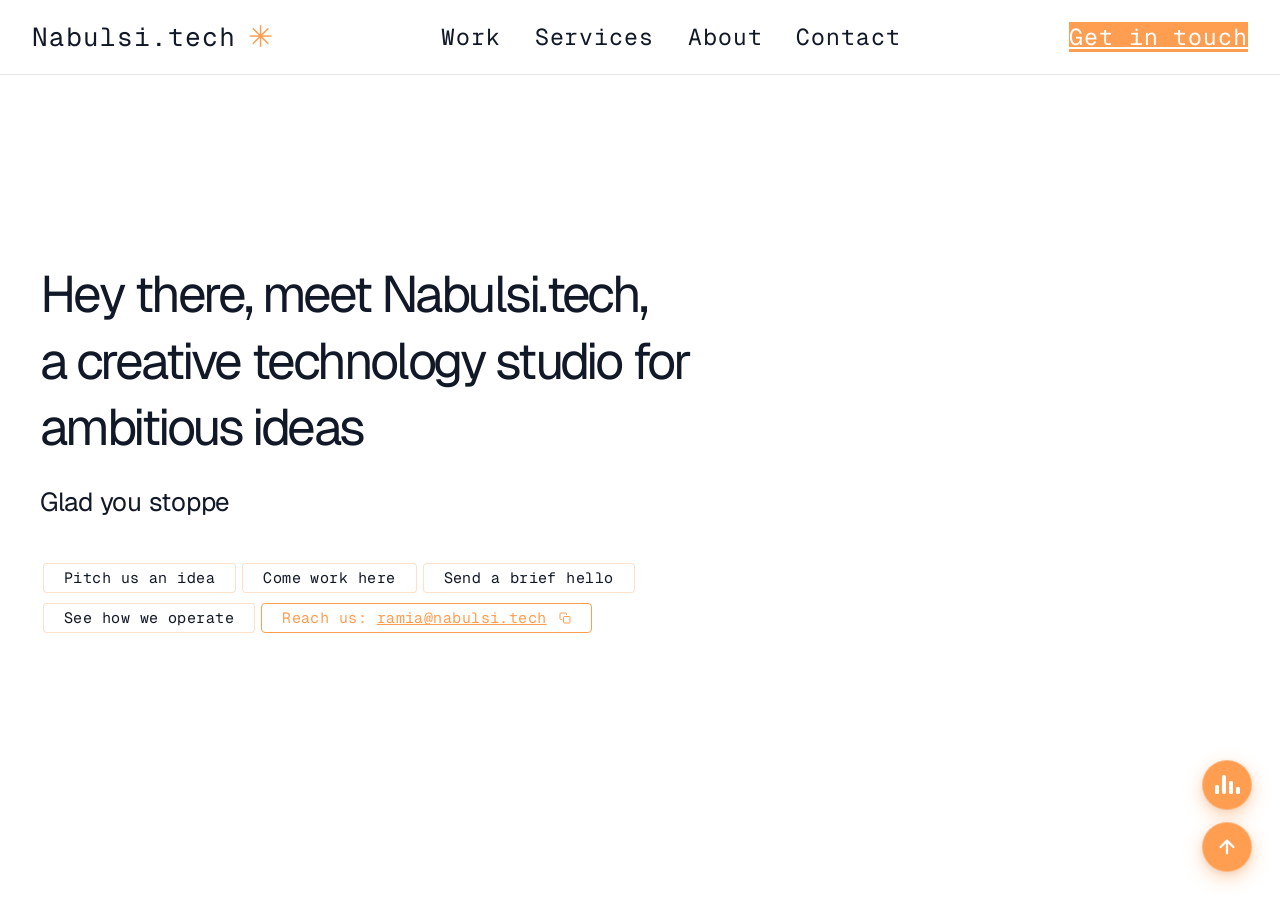
<file: mainframe.html>
<!DOCTYPE html>
<html lang="en">
<head>
  <meta charset="utf-8"/>
  <meta name="viewport" content="width=device-width, initial-scale=1.0"/>
  <title>Nabulsi.tech | Creative Technology</title>
  <link rel="stylesheet" href="https://db.onlinewebfonts.com/c/5ac3fe7c6abd2f62067f266d89671492?family=HelveticaNowDisplay-Medium"/>
  <link rel="stylesheet" href="https://db.onlinewebfonts.com/c/1aa3377e489837a26d019bba501e779d?family=HelveticaNowDisplayW01-Rg"/>
  <link rel="stylesheet" href="styles.css?v=2026orange"/>
  <style>
    :root {
      --font-heading: 'Geist', 'Helvetica Neue', Arial, sans-serif;
      --font-body: 'Geist', 'Helvetica Neue', Arial, sans-serif;
    }

    *, *::before, *::after { margin: 0; padding: 0; box-sizing: border-box; }

    body {
      font-family: var(--font-body);
      background: #ffffff;
      color: #ffffff;
      overflow-x: hidden;
      -webkit-font-smoothing: antialiased;
    }

    /* ===== BACKGROUND VIDEO ===== */
    .bg-video {
      position: fixed;
      inset: 0;
      z-index: 0;
      width: 100%;
      height: 100%;
      object-fit: cover;
      object-position: 70% center;
    }

    /* ===== NAVBAR ===== */
    .navbar {
      position: fixed;
      top: 0;
      left: 0;
      right: 0;
      z-index: 10;
      display: flex;
      justify-content: space-between;
      align-items: center;
      padding: 16px 20px;
    }
    @media (min-width: 640px) {
      .navbar { padding: 20px 32px; }
    }

    .nav-logo {
      display: flex;
      align-items: center;
      gap: 12px;
    }
    .nav-logo-text {
      font-family: var(--font-heading);
      font-size: 21px;
      color: #ffffff;
      letter-spacing: -0.02em;
      text-decoration: none;
    }
    @media (min-width: 640px) {
      .nav-logo-text { font-size: 26px; }
    }
    .nav-logo-asterisk {
      font-size: 25px;
      color: #ffffff;
      user-select: none;
      letter-spacing: -0.02em;
      line-height: 1;
    }
    @media (min-width: 640px) {
      .nav-logo-asterisk { font-size: 30px; }
    }

    .nav-links {
      display: none;
      align-items: center;
      font-size: 23px;
      color: #ffffff;
    }
    @media (min-width: 768px) {
      .nav-links { display: flex; }
    }
    .nav-links a {
      color: #ffffff;
      text-decoration: none;
      transition: opacity 0.2s;
    }
    .nav-links a:hover { opacity: 0.6; }
    .nav-comma { margin: 0 2px; }

    .nav-cta {
      display: none;
      font-size: 23px;
      color: #ffffff;
      text-decoration: underline;
      text-underline-offset: 2px;
      transition: opacity 0.2s;
    }
    .nav-cta:hover { opacity: 0.6; }
    @media (min-width: 768px) {
      .nav-cta { display: inline; }
    }

    /* Hamburger */
    .hamburger {
      display: flex;
      flex-direction: column;
      gap: 5px;
      background: none;
      border: none;
      cursor: pointer;
      padding: 4px;
      z-index: 11;
    }
    @media (min-width: 768px) {
      .hamburger { display: none; }
    }
    .hamburger span {
      display: block;
      width: 24px;
      height: 2px;
      background: #FF9D50;
      transition: transform 0.3s, opacity 0.3s;
      transform-origin: center;
    }
    .hamburger.active span:nth-child(1) {
      transform: rotate(45deg) translateY(7px);
    }
    .hamburger.active span:nth-child(2) {
      opacity: 0;
    }
    .hamburger.active span:nth-child(3) {
      transform: rotate(-45deg) translateY(-7px);
    }

    /* Mobile overlay */
    .mobile-overlay {
      position: fixed;
      inset: 0;
      z-index: 9;
      background: rgba(255,255,255,0.95);
      backdrop-filter: blur(8px);
      -webkit-backdrop-filter: blur(8px);
      display: flex;
      flex-direction: column;
      justify-content: center;
      padding-left: 32px;
      gap: 32px;
      opacity: 0;
      pointer-events: none;
      transition: opacity 0.3s;
    }
    .mobile-overlay.active {
      opacity: 1;
      pointer-events: auto;
    }
    @media (min-width: 768px) {
      .mobile-overlay { display: none !important; }
    }
    .mobile-overlay a {
      font-size: 32px;
      font-weight: 500;
      color: #ffffff;
      text-decoration: none;
    }
    .mobile-overlay a.mobile-cta {
      text-decoration: underline;
      text-underline-offset: 2px;
    }

    /* ===== HERO ===== */
    .hero {
      position: relative;
      z-index: 1;
      height: 100vh;
      display: flex;
      flex-direction: column;
      justify-content: flex-end;
      padding: 0 20px 48px;
      overflow: hidden;
    }
    @media (min-width: 640px) {
      .hero { padding: 0 32px 48px; }
    }
    @media (min-width: 768px) {
      .hero {
        justify-content: center;
        padding: 0 40px 0;
      }
    }

    .hero-content {
      max-width: 580px;
      position: relative;
      z-index: 10;
    }

    /* Blurred intro */
    .hero-intro {
      pointer-events: none;
      user-select: none;
      margin-bottom: 20px;
      font-size: clamp(18px, 4vw, 26px);
      line-height: 1.3;
      font-weight: 400;
      color: #ffffff;
      filter: blur(4px);
    }
    @media (min-width: 640px) {
      .hero-intro { margin-bottom: 24px; }
    }

    /* Typewriter */
    .hero-typewriter {
      color: #ffffff;
      margin-bottom: 20px;
      font-size: clamp(18px, 4vw, 26px);
      line-height: 1.35;
      font-weight: 400;
      min-height: 54px;
    }
    @media (min-width: 640px) {
      .hero-typewriter { margin-bottom: 24px; }
    }

    @keyframes blink {
      0%, 100% { opacity: 1; }
      50% { opacity: 0; }
    }
    .cursor {
      display: inline-block;
      width: 2px;
      height: 1.1em;
      background: #FF9D50;
      vertical-align: middle;
      margin-left: 2px;
      animation: blink 1s step-end infinite;
    }

    /* Pills container */
    .hero-pills {
      display: flex;
      flex-wrap: wrap;
      gap: 4px 0;
      opacity: 0;
      transform: translateY(8px);
      transition: opacity 0.4s ease, transform 0.4s ease;
    }
    .hero-pills.visible {
      opacity: 1;
      transform: translateY(0);
    }

    .pill {
      display: inline-flex;
      align-items: center;
      justify-content: center;
      background: #ffffff;
      color: #ffffff;
      border: 1px solid rgba(255, 157, 80, 0.2);
      border-radius: 9999px;
      font-size: 13px;
      padding: 0.3em 16px;
      margin: 0 0.2em 0.4em;
      white-space: nowrap;
      cursor: pointer;
      transition: background 0.2s, color 0.2s;
      text-decoration: none;
      font-family: var(--font-body);
    }
    @media (min-width: 640px) {
      .pill { font-size: 15px; padding: 0.3em 20px; }
    }
    .pill:hover {
      background: #FF9D50;
      color: #ffffff;
    }

    .pill-outline {
      background: transparent;
      color: #ffffff;
      border-color: #ffffff;
      gap: 8px;
    }
    @media (min-width: 640px) {
      .pill-outline { gap: 12px; }
    }
    .pill-outline:hover {
      background: #ffffff;
      color: #ffffff;
    }
    .pill-outline .email-text {
      text-decoration: underline;
      text-underline-offset: 1px;
    }
    .pill-outline svg {
      width: 12px;
      height: 12px;
      flex-shrink: 0;
    }

    /* HOME THEME — keep this standalone experience aligned with index.html */
    :root {
      --paper: #ffffff;
      --ink: #111827;
      --brand: #FF9D50;
      --brand-600: #e8883b;
      --rule: rgba(255, 157, 80, 0.3);
    }

    body {
      background: var(--paper) !important;
      color: var(--ink) !important;
      font-family: 'Geist', -apple-system, BlinkMacSystemFont, 'Helvetica Neue', sans-serif !important;
    }

    .bg-video {
      opacity: 0.08;
      filter: saturate(1.2) hue-rotate(155deg);
      mix-blend-mode: multiply;
    }

    .navbar {
      background: rgba(255,255,255, 0.92) !important;
      border-bottom: 1px dashed var(--rule);
      box-shadow: none;
      backdrop-filter: blur(14px);
      -webkit-backdrop-filter: blur(14px);
    }

    .nav-logo-text,
    .nav-logo-asterisk,
    .nav-links a,
    .nav-cta {
      color: var(--ink) !important;
    }

    .nav-logo-text,
    .nav-cta,
    .nav-links,
    .mobile-overlay a {
      font-family: 'Geist Mono', ui-monospace, monospace;
      letter-spacing: 0.04em;
    }

    .nav-logo-text:hover,
    .nav-links a:hover,
    .nav-cta:hover { color: var(--brand) !important; opacity: 1; }

    .nav-logo-asterisk { color: var(--brand) !important; }

    .hamburger span { background: var(--brand) !important; }

    .mobile-overlay {
      background: rgba(255,255,255, 0.98) !important;
      backdrop-filter: none;
      -webkit-backdrop-filter: none;
    }

    .mobile-overlay a:hover,
    .mobile-overlay a.mobile-cta { color: var(--brand) !important; }

    .hero {
      background-color: rgba(255,255,255, 0.86) !important;
      background-image: radial-gradient(rgba(255, 157, 80, 0.18) 0.7px, transparent 0.7px);
      background-size: 18px 18px;
    }

    .hero-intro,
    .hero-typewriter { color: var(--ink) !important; }

    .cursor { background: var(--brand) !important; }

    .pill {
      background: #ffffff !important;
      color: var(--ink) !important;
      border-color: var(--rule) !important;
      border-radius: 4px;
      font-family: 'Geist Mono', ui-monospace, monospace;
      letter-spacing: 0.03em;
    }

    .pill:hover {
      background: var(--brand) !important;
      border-color: var(--brand) !important;
      color: #ffffff !important;
    }

    .pill-outline {
      background: transparent !important;
      color: var(--brand) !important;
      border-color: var(--brand) !important;
    }

    .pill-outline:hover {
      background: var(--brand) !important;
      color: #ffffff !important;
    }
  </style>
  <link rel="stylesheet" href="studio.css?v=2026orange" />
</head>
<body>


  <!-- Navbar -->
  <nav class="navbar">
    <div class="nav-logo">
      <a href="index.html" class="nav-logo-text">Nabulsi.tech</a>
      <span class="nav-logo-asterisk">✳︎</span>
    </div>
    <div class="nav-links">
      <a href="work.html">Work</a><span class="nav-comma">,&nbsp;</span>
      <a href="services.html">Services</a><span class="nav-comma">,&nbsp;</span>
      <a href="about.html">About</a><span class="nav-comma">,&nbsp;</span>
      <a href="contact.html">Contact</a>
    </div>
    <a href="contact.html" class="nav-cta">Get in touch</a>
    <button class="hamburger" id="hamburger" aria-label="Menu">
      <span></span><span></span><span></span>
    </button>
  </nav>

  <!-- Mobile Overlay -->
  <div class="mobile-overlay" id="mobile-overlay">
    <a href="work.html">Work</a>
    <a href="services.html">Services</a>
    <a href="about.html">About</a>
    <a href="contact.html">Contact</a>
    <a href="contact.html" class="mobile-cta">Get in touch</a>
  </div>

  <!-- Hero -->
  <section class="hero" id="hero">
    <div class="hero-content anim-fade">
      <h1 class="hero-intro">
        Hey there, meet Nabulsi.tech,<br>
        a creative technology studio for ambitious ideas
      </h1>
      <p class="hero-typewriter" id="typewriter"></p>
      <div class="hero-pills anim-stagger" id="hero-pills">
        <a class="pill" href="contact.html">Pitch us an idea</a>
        <a class="pill" href="mailto:ramia@nabulsi.tech">Come work here</a>
        <a class="pill" href="contact.html">Send a brief hello</a>
        <a class="pill" href="about.html">See how we operate</a>
        <button class="pill pill-outline" id="copy-email">
          <span>Reach us: <span class="email-text">ramia@nabulsi.tech</span></span>
          <svg viewBox="0 0 24 24" fill="none" stroke="currentColor" stroke-width="2" stroke-linecap="round" stroke-linejoin="round">
            <rect x="9" y="9" width="13" height="13" rx="2"/><path d="M5 15H4a2 2 0 0 1-2-2V4a2 2 0 0 1 2-2h9a2 2 0 0 1 2 2v1"/>
          </svg>
        </button>
      </div>
    </div>
  </section>

  <script>
    /* ===== HAMBURGER ===== */
    const hamburger = document.getElementById('hamburger');
    const mobileOverlay = document.getElementById('mobile-overlay');
    hamburger.addEventListener('click', () => {
      hamburger.classList.toggle('active');
      mobileOverlay.classList.toggle('active');
    });

    /* ===== VIDEO MOUSE SCRUB ===== */
    const video = document.getElementById('bg-video');
    if (video) {
      const SENSITIVITY = 0.8;
      let prevX = null;
      let targetTime = 0;
      let isSeeking = false;

      video.addEventListener('loadedmetadata', () => {
        targetTime = 0;
        video.currentTime = 0;
      });

      window.addEventListener('mousemove', (e) => {
        if (!video.duration) return;
        if (prevX === null) { prevX = e.clientX; return; }
        const delta = e.clientX - prevX;
        prevX = e.clientX;
        const offset = (delta / window.innerWidth) * SENSITIVITY * video.duration;
        targetTime = Math.max(0, Math.min(video.duration, targetTime + offset));
        if (!isSeeking) {
          isSeeking = true;
          video.currentTime = targetTime;
        }
      });

      video.addEventListener('seeked', () => {
        if (Math.abs(video.currentTime - targetTime) > 0.01) {
          video.currentTime = targetTime;
        } else {
          isSeeking = false;
        }
      });
    }

    /* ===== TYPEWRITER ===== */
    const typewriterEl = document.getElementById('typewriter');
    const fullText = "Glad you stopped in. Good taste tends to find us. Now, what are we building?";
    let charIndex = 0;
    const speed = 38;
    const startDelay = 600;

    setTimeout(() => {
      const interval = setInterval(() => {
        charIndex++;
        typewriterEl.innerHTML = fullText.slice(0, charIndex) +
          (charIndex < fullText.length ? '<span class="cursor"></span>' : '');
        if (charIndex >= fullText.length) clearInterval(interval);
      }, speed);
    }, startDelay);

    /* ===== PILLS FADE IN (400ms after load, independent of typewriter) ===== */
    setTimeout(() => {
      document.getElementById('hero-pills').classList.add('visible');
    }, 400);

    /* ===== COPY EMAIL ===== */
    document.getElementById('copy-email').addEventListener('click', () => {
      navigator.clipboard.writeText('ramia@nabulsi.tech');
    });
  </script>

  <!-- Floating Actions -->
  <div class="floating-actions">
    <button class="fab visible" id="music-toggle" aria-label="Toggle Music" title="Play/Pause Background Music">
      <div class="equalizer-icon">
        <span class="bar"></span><span class="bar"></span><span class="bar"></span><span class="bar"></span>
      </div>
    </button>
    <button class="fab visible" id="back-to-top" aria-label="Back to Top" title="Scroll to Top">
      <svg width="22" height="22" viewBox="0 0 24 24" fill="none" stroke="currentColor" stroke-width="2.5" stroke-linecap="round" stroke-linejoin="round" aria-hidden="true">
        <path d="M12 19V5M5 12l7-7 7 7"/>
      </svg>
    </button>
  </div>

  <audio id="bg-audio" loop preload="auto" autoplay>
    <source src="assets/blue_song.mp3" type="audio/mpeg">
  </audio>
  <script>
    (function () {
      var a = document.getElementById('bg-audio');
      if (!a) return;
      a.volume = 0.1;
      a.loop = true;

      function playAudio() {
        var p = a.play();
        if (p !== undefined) {
          p.then(function () {
            var btn = document.getElementById('music-toggle');
            if (btn) btn.classList.add('playing');
            removeGestures();
          }).catch(function () {});
        }
      }

      var events = ['click', 'pointerdown', 'touchstart', 'touchend', 'mousedown', 'keydown'];
      function onGesture() {
        if (a.paused) {
          playAudio();
        } else {
          removeGestures();
        }
      }
      function removeGestures() {
        events.forEach(function (e) {
          window.removeEventListener(e, onGesture, true);
          document.removeEventListener(e, onGesture, true);
        });
      }
      events.forEach(function (e) {
        window.addEventListener(e, onGesture, { capture: true, passive: true });
        document.addEventListener(e, onGesture, { capture: true, passive: true });
      });

      playAudio();
    })();
  </script>
  <script src="studio.js?v=2026orange"></script>
</body>
</html>
</file>
<file: styles.css>
/* ============================================
   NABULSI.TECH — Prismatic Editorial V2
   Award-Winning Animation System
   ============================================ */

@import url('https://fonts.googleapis.com/css2?family=Geist:wght@100..900&family=Geist+Mono:wght@100..900&display=swap');
@import url('https://fonts.googleapis.com/css2?family=Material+Symbols+Outlined:wght,FILL@100..700,0..1&display=swap');

/* ---------- CSS Custom Properties ---------- */
:root {
  --color-primary: #FF9D50;
  --color-primary-deep: #E8883B;
  --color-primary-fixed: #FFF3EB;
  --color-primary-fixed-dim: #FFD2B3;
  --color-on-primary: #FFFFFF;
  --color-secondary: #E8883B;
  --color-secondary-container: #E8883B;
  --color-secondary-fixed: #FFF3EB;
  --color-secondary-fixed-dim: #FFD2B3;
  --color-on-secondary: #FFFFFF;
  --color-tertiary: #D97706;
  --color-tertiary-container: #FF9D50;
  --color-tertiary-fixed: #FFEDD5;
  --color-tertiary-fixed-dim: #FED7AA;
  --color-on-tertiary-fixed: #7C2D12;
  --color-background: #F7F7F7;
  --color-on-background: #4F4F4F;
  --color-surface: #F7F7F7;
  --color-surface-container: #E9E9E9;
  --color-surface-container-low: #F0F0F0;
  --color-surface-container-high: #E2E2E2;
  --color-surface-container-lowest: #FFFFFF;
  --color-surface-variant: #E1E3E4;
  --color-on-surface: #4F4F4F;
  --color-on-surface-variant: #6E6E6E;
  --color-inverse-surface: #2F2B2D;
  --color-inverse-on-surface: #F7F7F7;
  --color-outline: #8C8C8C;
  --color-outline-variant: #D5D5D5;
  --color-error: #BA1A1A;
  --gradient-prismatic: linear-gradient(135deg, #FF9D50 0%, #FF9D50 100%);
  --gradient-prismatic-wide: linear-gradient(135deg, #FF9D50 0%, #FF9D50 52%, #E8883B 100%);
  --font-headline: 'Geist', -apple-system, BlinkMacSystemFont, 'Helvetica Neue', sans-serif;
  --font-body: 'Geist', -apple-system, BlinkMacSystemFont, 'Helvetica Neue', sans-serif;
  --font-label: 'Geist Mono', ui-monospace, 'SFMono-Regular', Menlo, monospace;
  --space-gutter: clamp(1rem, 1.8vw, 2rem);
  --space-stack-md: clamp(3rem, 6vw, 6rem);
  --space-stack-lg: clamp(5rem, 11vw, 11rem);
  --margin-desktop: clamp(1rem, 2.4vw, 2.25rem);
  --margin-mobile: clamp(1rem, 2.4vw, 2.25rem);
  --container-max: 1680px;
  --radius-sm: 2px;
  --radius-default: 4px;
  --radius-md: 6px;
  --radius-lg: 8px;
  --radius-xl: 12px;
  --radius-2xl: 16px;
  --radius-full: 9999px;
  --ease-out-expo: cubic-bezier(0.16, 1, 0.3, 1);
  --ease-out-quad: cubic-bezier(0.25, 0.46, 0.45, 0.94);
  --ease-out-quart: cubic-bezier(0.25, 1, 0.5, 1);
}

/* ---------- Reset ---------- */
*, *::before, *::after { margin: 0; padding: 0; box-sizing: border-box; }
html { font-size: 16px; }
body {
  margin: 0;
  padding: 0;
  font-family: var(--font-body);
  font-weight: 400;
  color: var(--color-on-background);
  background-color: var(--color-background);
  -webkit-font-smoothing: antialiased;
  -moz-osx-font-smoothing: grayscale;
  overflow-x: clip;
  cursor: none;
}
@media (max-width: 768px) { body { cursor: auto; overflow-x: clip; } }
::selection { background: rgba(255, 157, 80, 0.2); color: var(--color-primary-deep); }
img { max-width: 100%; height: auto; display: block; }
a { text-decoration: none; color: inherit; }
button { cursor: pointer; border: none; background: none; font-family: inherit; }
ul, ol { list-style: none; }

/* ---------- Typography ---------- */
.display-xl {
  font-family: var(--font-headline);
  font-size: clamp(36px, 6.5vw, 95px);
  font-weight: 900;
  line-height: 1.05;
  letter-spacing: -0.03em;
  text-transform: uppercase;
}

/* Pro GSAP Hero Line Reveal */
.hero-line {
  overflow: hidden;
  display: block;
}
.hero-line-inner {
  display: block;
  transform-origin: left top;
}
.headline-lg {
  font-family: var(--font-headline);
  font-size: clamp(28px, 5vw, 64px);
  font-weight: 700;
  line-height: 1.12;
  letter-spacing: -0.02em;
}
.headline-md {
  font-family: var(--font-headline);
  font-size: clamp(24px, 3vw, 32px);
  font-weight: 600;
  line-height: 1.25;
}
.body-lg {
  font-family: var(--font-body);
  font-size: clamp(16px, 1.5vw, 20px);
  font-weight: 400;
  line-height: 1.6;
}
.body-md {
  font-family: var(--font-body);
  font-size: 16px;
  font-weight: 400;
  line-height: 1.5;
}
.label-caps {
  font-family: var(--font-label);
  font-size: 14px;
  font-weight: 700;
  line-height: 1.43;
  letter-spacing: 0.1em;
  text-transform: uppercase;
}

/* ---------- Color Utilities ---------- */
.text-primary { color: var(--color-primary); }
.text-secondary { color: var(--color-secondary); }
.text-tertiary { color: var(--color-tertiary); }
.text-muted { color: var(--color-on-surface-variant); }
.text-on-primary { color: var(--color-on-primary); }

.prismatic-text {
  background: var(--gradient-prismatic);
  -webkit-background-clip: text;
  -webkit-text-fill-color: transparent;
  background-clip: text;
}
.prismatic-text-wide {
  background: var(--gradient-prismatic-wide);
  -webkit-background-clip: text;
  -webkit-text-fill-color: transparent;
  background-clip: text;
}

/* ---------- Layout ---------- */
.container {
  width: 100%;
  max-width: var(--container-max);
  margin: 0 auto;
  padding-left: var(--margin-mobile);
  padding-right: var(--margin-mobile);
}
@media (min-width: 768px) {
  .container {
    padding-left: var(--margin-desktop);
    padding-right: var(--margin-desktop);
  }
}
.section-spacing {
  padding-top: var(--space-stack-lg);
  padding-bottom: var(--space-stack-lg);
}

/* ---------- Glassmorphism ---------- */
.glass-card {
  background: rgba(255, 255, 255, 0.5);
  backdrop-filter: blur(30px);
  -webkit-backdrop-filter: blur(30px);
  border: 1px solid rgba(255, 157, 80, 0.08);
  border-radius: var(--radius-lg);
  transition: box-shadow 0.6s var(--ease-out-expo), transform 0.6s var(--ease-out-expo), border-color 0.4s ease;
}
.glass-card:hover {
  box-shadow: 0 24px 80px rgba(0, 0, 0, 0.1);
  border-color: rgba(255, 157, 80, 0.2);
}

/* ---------- Custom Cursor ---------- */
.custom-cursor {
  width: 16px;
  height: 16px;
  border: 2px solid var(--color-primary);
  border-radius: 50%;
  position: fixed;
  pointer-events: none;
  z-index: 9999999;
  transform: translate(-50%, -50%);
  mix-blend-mode: difference;
  transition: width 0.4s var(--ease-out-expo),
              height 0.4s var(--ease-out-expo),
              background 0.3s ease,
              border-color 0.3s ease;
}
.custom-cursor.hovering {
  width: 56px;
  height: 56px;
  background: rgba(255, 157, 80, 0.12);
  border-color: var(--color-secondary-container);
}
@media (max-width: 768px) { .custom-cursor { display: none; } }

/* ========== NAVBAR ========== */
.navbar {
  position: fixed;
  width: 100%;
  top: 0;
  z-index: 1000;
  background: rgba(255, 255, 255, 0.75);
  backdrop-filter: blur(20px);
  -webkit-backdrop-filter: blur(20px);
  border-bottom: 1px solid rgba(255, 157, 80, 0.08);
  transition: background-color 0.4s ease, box-shadow 0.4s ease, backdrop-filter 0.4s ease;
}
.navbar.scrolled {
  background: rgba(255, 255, 255, 0.90);
  backdrop-filter: blur(24px);
  -webkit-backdrop-filter: blur(24px);
  box-shadow: 0 4px 32px rgba(0, 0, 0, 0.08);
}
.navbar-inner {
  display: flex;
  justify-content: space-between;
  align-items: center;
  padding: 20px var(--margin-mobile);
  max-width: var(--container-max);
  margin: 0 auto;
}
@media (min-width: 768px) { .navbar-inner { padding: 20px var(--margin-desktop); } }

.navbar-logo {
  font-family: var(--font-headline);
  font-size: 32px;
  font-weight: 800;
  color: var(--color-primary);
  letter-spacing: -0.02em;
  transition: color 0.3s ease;
}
.navbar-logo:hover { color: var(--color-secondary-container); }

.navbar-links {
  display: none;
  align-items: center;
  gap: var(--space-gutter);
}
@media (min-width: 768px) { .navbar-links { display: flex; } }

/* ★ DZINR-style underline grow on hover */
.navbar-links a {
  font-family: var(--font-label);
  font-size: 14px;
  font-weight: 700;
  letter-spacing: 0.1em;
  text-transform: uppercase;
  color: var(--color-on-surface);
  position: relative;
  padding-bottom: 4px;
  transition: color 0.3s ease;
}
.navbar-links a::after {
  content: '';
  position: absolute;
  bottom: 0;
  left: 0;
  width: 0;
  height: 2px;
  background: var(--color-primary);
  transition: width 0.4s var(--ease-out-expo);
}
.navbar-links a:hover::after,
.navbar-links a.active::after {
  width: 100%;
}
.navbar-links a.active { color: var(--color-primary); }
.navbar-links a:hover { color: var(--color-secondary-container); }

/* ★ DZINR-style wave-fill CTA button */
.navbar-cta {
  display: none;
  position: relative;
  overflow: hidden;
  font-family: var(--font-label);
  font-size: 14px;
  font-weight: 700;
  letter-spacing: 0.1em;
  text-transform: uppercase;
  color: var(--color-on-primary);
  background: var(--color-on-background);
  padding: 14px 32px;
  border-radius: 0;
  transition: color 0.6s ease;
}
@media (min-width: 768px) { .navbar-cta { display: inline-flex; align-items: center; gap: 8px; } }
.navbar-cta .wave-svg {
  position: absolute;
  left: 50%;
  top: 50%;
  width: 160%;
  height: 160%;
  transform: translate(-50%, 120%);
  transition: transform 0.9s ease-out;
  pointer-events: none;
}
.navbar-cta:hover .wave-svg { transform: translate(-50%, -66%); }
.navbar-cta:hover { color: #fff; }
.navbar-cta span { position: relative; z-index: 2; }

/* Mobile Menu */
.menu-toggle {
  display: flex;
  flex-direction: column;
  gap: 5px;
  padding: 8px;
  cursor: pointer;
}
@media (min-width: 768px) { .menu-toggle { display: none; } }
@media (max-width: 767px) { .navbar-cta { display: none !important; } }
.menu-toggle span {
  display: block;
  width: 24px;
  height: 2px;
  background: var(--color-primary);
  border-radius: 2px;
  transition: transform 0.4s var(--ease-out-expo), opacity 0.3s ease;
}
.menu-toggle.active span:nth-child(1) { transform: translateY(7px) rotate(45deg); }
.menu-toggle.active span:nth-child(2) { opacity: 0; }
.menu-toggle.active span:nth-child(3) { transform: translateY(-7px) rotate(-45deg); }

.mobile-menu {
  position: fixed;
  inset: 0;
  z-index: 999;
  background: rgba(248, 249, 250, 0.96);
  backdrop-filter: blur(40px);
  display: flex;
  flex-direction: column;
  justify-content: center;
  align-items: center;
  gap: clamp(16px, 4vh, 32px);
  overflow-y: auto;
  opacity: 0;
  pointer-events: none;
  transition: opacity 0.5s var(--ease-out-expo);
}
.mobile-menu.open { opacity: 1; pointer-events: all; }
.mobile-menu a {
  font-family: var(--font-headline);
  font-size: clamp(28px, 6vh, 40px);
  font-weight: 700;
  color: var(--color-on-surface);
  opacity: 0.3;
  transition: color 0.3s ease, opacity 0.3s ease, transform 0.3s var(--ease-out-expo);
}
.mobile-menu a:hover,
.mobile-menu a.active { color: var(--color-primary); opacity: 1; transform: translateX(10px); }

/* ========== TEXT REVEAL ANIMATION (DZINR-style) ========== */
.split-line {
  overflow: hidden;
  display: block;
}
.split-line-inner {
  display: block;
  transform: translateY(110%);
  transition: transform 1s var(--ease-out-expo);
}
.split-line.revealed .split-line-inner {
  transform: translateY(0);
}

/* Stagger children */
.split-line.revealed .split-line-inner { transition-delay: 0s; }
.stagger-2.revealed .split-line-inner { transition-delay: 0.08s; }
.stagger-3.revealed .split-line-inner { transition-delay: 0.16s; }
.stagger-4.revealed .split-line-inner { transition-delay: 0.24s; }
.stagger-5.revealed .split-line-inner { transition-delay: 0.32s; }

/* Standard reveal */
.reveal {
  opacity: 0;
  transform: translateY(60px);
  transition: opacity 1s var(--ease-out-expo), transform 1s var(--ease-out-expo);
}
.reveal.revealed { opacity: 1; transform: translateY(0); }
.reveal-delay-1 { transition-delay: 0.1s; }
.reveal-delay-2 { transition-delay: 0.2s; }
.reveal-delay-3 { transition-delay: 0.3s; }
.reveal-delay-4 { transition-delay: 0.4s; }
.reveal-delay-5 { transition-delay: 0.5s; }

/* ========== MARQUEE (DZINR "Stand Out" band) ========== */
.marquee-section {
  background: var(--color-on-background);
  color: var(--color-background);
  overflow: hidden;
  display: flex;
  align-items: center;
  height: 100vh;
  position: relative;
}
.marquee-track {
  display: flex;
  white-space: nowrap;
  will-change: transform;
}
.marquee-track span {
  font-family: var(--font-headline);
  font-size: clamp(60px, 18vw, 220px);
  font-weight: 900;
  letter-spacing: -0.05em;
  padding: 0 clamp(40px, 5vw, 80px);
  line-height: 0.9;
  text-transform: uppercase;
}
.marquee-track .accent { -webkit-text-stroke: 2px var(--color-primary); -webkit-text-fill-color: transparent; }
@keyframes marquee-scroll {
  0% { transform: translateX(0); }
  100% { transform: translateX(-50%); }
}

/* ========== HORIZONTAL SCROLL (DZINR project scroll) ========== */
.horizontal-scroll-wrapper {
  position: relative;
  width: 100%;
}
.horizontal-scroll-container {
  display: flex;
  flex-wrap: nowrap;
  will-change: transform;
}
.horizontal-panel {
  flex: 0 0 100vw;
  height: 100vh;
  display: flex;
  align-items: center;
  justify-content: center;
}

/* ========== STICKY CARD STACK (mobile projects) ========== */
.sticky-card-stack {
  position: relative;
}
.sticky-card {
  position: sticky;
  top: 0;
  height: 100vh;
  width: 100%;
  overflow: hidden;
}

/* ========== LINK UNDERLINE GROW ========== */
.link-underline {
  position: relative;
  display: inline-flex;
  align-items: center;
  gap: 8px;
  cursor: pointer;
  transition: color 0.3s ease;
}
.link-underline::after {
  content: '';
  position: absolute;
  bottom: -2px;
  left: 0;
  width: 0;
  height: 1px;
  background: currentColor;
  transition: width 0.5s var(--ease-out-expo);
}
.link-underline:hover::after { width: 100%; }
.link-underline:hover { color: var(--color-primary); }

/* ★ Arrow rotation on hover (DZINR-style) */
.arrow-link {
  display: inline-flex;
  align-items: center;
  gap: 8px;
}
.arrow-link .material-symbols-outlined {
  transform: rotate(-45deg);
  transition: transform 0.4s var(--ease-out-expo);
}
.arrow-link:hover .material-symbols-outlined { transform: rotate(0deg); }

/* ========== WAVE BUTTON (DZINR-style) ========== */
.btn-wave {
  position: relative;
  display: inline-flex;
  align-items: center;
  gap: 12px;
  font-family: var(--font-label);
  font-size: 14px;
  font-weight: 700;
  letter-spacing: 0.1em;
  text-transform: uppercase;
  color: var(--color-background);
  background: var(--color-on-background);
  padding: 20px 48px;
  overflow: hidden;
  cursor: pointer;
  transition: color 0.7s ease;
}
.btn-wave .wave-svg {
  position: absolute;
  left: 50%;
  top: 50%;
  width: 160%;
  height: 160%;
  transform: translate(-50%, 120%);
  transition: transform 0.9s ease-out;
  pointer-events: none;
}
.btn-wave:hover .wave-svg { transform: translate(-50%, -66%); }
.btn-wave:hover { color: #fff; }
.btn-wave span { position: relative; z-index: 2; display: inline-flex; align-items: center; gap: 12px; }

.btn-primary {
  display: inline-flex;
  align-items: center;
  gap: 12px;
  font-family: var(--font-label);
  font-size: 14px;
  font-weight: 700;
  letter-spacing: 0.1em;
  text-transform: uppercase;
  color: var(--color-on-primary);
  background: var(--gradient-prismatic);
  padding: 20px 44px;
  border-radius: var(--radius-full);
  transition: transform 0.3s var(--ease-out-expo), box-shadow 0.5s var(--ease-out-expo);
  box-shadow: 0 4px 24px rgba(111, 0, 210, 0.2);
}
.btn-primary:hover {
  transform: scale(1.04);
  box-shadow: 0 0 40px rgba(111, 0, 210, 0.35);
}

.btn-white {
  display: inline-flex;
  align-items: center;
  gap: 8px;
  font-family: var(--font-label);
  font-size: 14px;
  font-weight: 700;
  letter-spacing: 0.1em;
  text-transform: uppercase;
  color: var(--color-primary);
  background: var(--color-on-primary);
  padding: 20px 48px;
  border-radius: var(--radius-full);
  box-shadow: 0 8px 40px rgba(0, 0, 0, 0.15);
  transition: box-shadow 0.5s ease, transform 0.3s var(--ease-out-expo);
}
.btn-white:hover { box-shadow: 0 8px 60px rgba(255, 157, 80, 0.35); transform: scale(1.03); }

.btn-outline {
  display: inline-flex;
  align-items: center;
  gap: 10px;
  font-family: var(--font-label);
  font-size: 14px;
  font-weight: 700;
  letter-spacing: 0.1em;
  text-transform: uppercase;
  color: var(--color-on-surface);
  border: 1px solid var(--color-outline-variant);
  padding: 18px 40px;
  border-radius: var(--radius-full);
  transition: border-color 0.3s ease, color 0.3s ease, background 0.3s ease;
}
.btn-outline:hover { border-color: var(--color-primary); color: var(--color-primary); background: rgba(255, 157, 80,0.04); }

/* ========== TAGS ========== */
.tag-acid {
  display: inline-flex;
  font-family: var(--font-label);
  font-size: 12px;
  font-weight: 700;
  letter-spacing: 0.1em;
  text-transform: uppercase;
  background: var(--color-tertiary-fixed);
  color: var(--color-on-tertiary-fixed);
  padding: 8px 18px;
  border-radius: var(--radius-full);
}
.tag-glass {
  display: inline-flex;
  font-family: var(--font-label);
  font-size: 12px;
  font-weight: 700;
  letter-spacing: 0.1em;
  text-transform: uppercase;
  background: rgba(255, 255, 255, 0.25);
  backdrop-filter: blur(10px);
  color: var(--color-on-primary);
  padding: 8px 18px;
  border-radius: var(--radius-full);
  border: 1px solid rgba(255, 255, 255, 0.2);
}

/* ========== FLOATING CARD ========== */
.floating-card { transition: transform 0.6s var(--ease-out-expo), box-shadow 0.6s var(--ease-out-expo); }
.floating-card:hover { transform: translateY(-12px); box-shadow: 0 24px 60px rgba(0, 0, 0, 0.1); }

/* ========== MAGNETIC ========== */
.magnetic { display: inline-flex; transition: transform 0.3s var(--ease-out-expo); }
.magnetic:hover { transition: none; }

/* ========== 3D TILT ========== */
.tilt-card { perspective: 1000px; }
.tilt-card-inner { transition: transform 0.4s var(--ease-out-quad); will-change: transform; transform-style: preserve-3d; }

/* ========== PARALLAX ========== */
.parallax-container { overflow: hidden; border-radius: var(--radius-lg); }
.parallax-img { will-change: transform; transition: transform 0.1s linear; }

/* ---- Filter Bar (Work Page) ---- */
.filter-bar {
  display: flex;
  gap: 12px;
  margin-bottom: 48px;
  flex-wrap: wrap;
  justify-content: center;
}
.filter-btn {
  padding: 10px 24px;
  border-radius: 100px;
  border: 1px solid rgba(255, 255, 255, 0.1);
  background: transparent;
  color: var(--color-on-background);
  font-size: 14px;
  font-weight: 500;
  cursor: pointer;
  transition: all 0.3s ease;
}
.filter-btn:hover {
  border-color: rgba(255, 255, 255, 0.3);
}
.filter-btn.active {
  background: var(--color-primary);
  border-color: var(--color-primary);
  color: var(--color-on-primary);
}

.project-grid {
  display: grid;
  grid-template-rows: 1fr 1fr;
  grid-auto-flow: column;
  gap: 32px;
  overflow-x: auto;
  scroll-snap-type: x mandatory;
  scroll-padding-left: var(--margin-desktop);
  padding: 0 var(--margin-desktop) var(--space-stack-lg) var(--margin-desktop);
  /* Hide scrollbar */
  scrollbar-width: none;
}
.project-grid::-webkit-scrollbar {
  display: none;
}
.project-item {
  width: 70vw;
  max-width: 800px;
  scroll-snap-align: start;
  transition: opacity 0.4s ease, transform 0.4s ease;
}
@media (max-width: 768px) {
  .project-grid {
    grid-template-rows: auto;
    grid-auto-flow: row;
    overflow-x: visible;
    padding: 0 var(--margin-mobile);
  }
  .project-item { width: 100%; max-width: none; }
}

.project-item.hidden {
  display: none !important;
}

/* ========== ACID IMAGE ========== */
.acid-img { filter: saturate(1.2) contrast(1.05); }

/* ========== BACKGROUND BLOBS ========== */
@keyframes float-blob {
  0%, 100% { transform: translate(0, 0) scale(1); }
  33% { transform: translate(30px, -40px) scale(1.05); }
  66% { transform: translate(-20px, 20px) scale(0.95); }
}
@keyframes pulse-glow {
  0%, 100% { opacity: 0.12; }
  50% { opacity: 0.22; }
}
.blob {
  position: absolute;
  border-radius: 50%;
  filter: blur(100px);
  pointer-events: none;
  z-index: -1;
}
.blob-primary { background: var(--gradient-prismatic); animation: float-blob 8s ease-in-out infinite, pulse-glow 6s ease-in-out infinite; }
.blob-tertiary { background: var(--color-tertiary-fixed); animation: float-blob 10s ease-in-out infinite reverse, pulse-glow 8s ease-in-out infinite; }
.blob-secondary { background: var(--color-secondary-fixed); animation: float-blob 12s ease-in-out infinite, pulse-glow 7s ease-in-out infinite; }

/* ========== SCROLL PROGRESS BAR ========== */
.scroll-progress {
  position: fixed;
  top: 0;
  left: 0;
  height: 3px;
  background: var(--gradient-prismatic);
  z-index: 10001;
  transform-origin: left;
  transform: scaleX(0);
  transition: none;
  width: 100%;
}

/* ========== SMOOTH DIVIDER LINE (DZINR-style) ========== */
.divider {
  height: 1px;
  background: rgba(0,0,0,0.08);
  width: 0;
  transition: width 1.2s var(--ease-out-expo);
}
.divider.revealed { width: 100%; }

/* ========== CINEMATIC STATS SECTION — AWARD LEVEL ========== */
.stats-cinematic {
  position: relative;
  overflow: hidden;
  padding: 140px 0 160px;
  background: #000000;
  color: #fff;
}

/* Animated mesh gradient orbs */
.stats-mesh-bg {
  position: absolute;
  inset: 0;
  z-index: 0;
  pointer-events: none;
}
.stats-mesh-orb {
  position: absolute;
  border-radius: 50%;
  filter: blur(120px);
  opacity: 0.4;
  will-change: transform;
}
.stats-orb-1 {
  width: 500px; height: 500px;
  background: rgba(255, 157, 80, 0.35);
  top: -20%; left: -10%;
  animation: statsOrbFloat1 14s ease-in-out infinite;
}
.stats-orb-2 {
  width: 400px; height: 400px;
  background: rgba(205, 72, 0, 0.25);
  bottom: -15%; right: -5%;
  animation: statsOrbFloat2 18s ease-in-out infinite;
}
.stats-orb-3 {
  width: 300px; height: 300px;
  background: rgba(65, 87, 0, 0.2);
  top: 50%; left: 50%;
  transform: translate(-50%, -50%);
  animation: statsOrbFloat3 12s ease-in-out infinite;
}
@keyframes statsOrbFloat1 {
  0%, 100% { transform: translate(0, 0) scale(1); }
  33% { transform: translate(60px, 40px) scale(1.15); }
  66% { transform: translate(-30px, -20px) scale(0.9); }
}
@keyframes statsOrbFloat2 {
  0%, 100% { transform: translate(0, 0) scale(1); }
  50% { transform: translate(-50px, -30px) scale(1.2); }
}
@keyframes statsOrbFloat3 {
  0%, 100% { transform: translate(-50%, -50%) scale(1); }
  50% { transform: translate(-40%, -60%) scale(1.1); }
}

/* Grain noise overlay */
.stats-noise-overlay {
  position: absolute;
  inset: 0;
  z-index: 1;
  opacity: 0.03;
  background-image: url("data:image/svg+xml,%3Csvg viewBox='0 0 256 256' xmlns='http://www.w3.org/2000/svg'%3E%3Cfilter id='n'%3E%3CfeTurbulence type='fractalNoise' baseFrequency='0.85' numOctaves='4' stitchTiles='stitch'/%3E%3C/filter%3E%3Crect width='100%25' height='100%25' filter='url(%23n)'/%3E%3C/svg%3E");
  background-size: 256px 256px;
  pointer-events: none;
}

/* Horizontal glowing line */
.stats-horizon-line {
  position: absolute;
  top: 50%;
  left: 0;
  width: 100%;
  height: 1px;
  background: linear-gradient(90deg, transparent 0%, rgba(255, 157, 80, 0.3) 30%, rgba(205, 72, 0, 0.3) 70%, transparent 100%);
  z-index: 1;
  opacity: 0;
  transform: scaleX(0);
  transform-origin: left;
  transition: opacity 1s, transform 1.5s var(--ease-out-expo);
}
.stats-cinematic.in-view .stats-horizon-line {
  opacity: 1;
  transform: scaleX(1);
}

/* Micro label */
.stats-micro-label {
  display: flex;
  align-items: center;
  gap: 12px;
  margin-bottom: 64px;
  opacity: 0;
  transform: translateY(20px);
  transition: opacity 0.8s, transform 0.8s var(--ease-out-expo);
}
.stats-cinematic.in-view .stats-micro-label {
  opacity: 1;
  transform: translateY(0);
}
.stats-micro-label span:first-of-type {
  font-family: var(--font-label);
  font-size: 12px;
  font-weight: 700;
  letter-spacing: 0.2em;
  text-transform: uppercase;
  color: rgba(255, 255, 255, 0.5);
}
/* Highlighted heading */
.stats-heading {
  font-family: var(--font-headline);
  font-size: clamp(32px, 5vw, 56px);
  font-weight: 900;
  letter-spacing: -0.03em;
  color: #fff;
  margin-bottom: 64px;
  opacity: 0;
  transform: translateY(20px);
  transition: opacity 0.8s 0.15s, transform 0.8s 0.15s var(--ease-out-expo);
}
.stats-cinematic.in-view .stats-heading {
  opacity: 1;
  transform: translateY(0);
}
.stats-micro-dot {
  width: 8px;
  height: 8px;
  border-radius: 50%;
  background: var(--color-primary);
  box-shadow: 0 0 12px rgba(255, 157, 80, 0.8);
  animation: statsDotPulse 2s ease-in-out infinite;
}
@keyframes statsDotPulse {
  0%, 100% { box-shadow: 0 0 12px rgba(255, 157, 80, 0.8); transform: scale(1); }
  50% { box-shadow: 0 0 24px rgba(255, 157, 80, 1); transform: scale(1.2); }
}

/* Grid */
.stats-cinematic-grid {
  display: grid;
  grid-template-columns: repeat(4, 1fr);
  gap: 24px;
  position: relative;
  z-index: 2;
}

/* Individual card */
.stat-cinematic-card {
  position: relative;
  border-radius: 24px;
  padding: 2px;
  overflow: hidden;
  opacity: 0;
  transform: translateY(60px) scale(0.95);
  transition: opacity 0.8s var(--ease-out-expo), transform 0.8s var(--ease-out-expo);
}
.stat-cinematic-card.revealed {
  opacity: 1;
  transform: translateY(0) scale(1);
}
.stat-cinematic-card[data-stat-index="1"] { transition-delay: 0.1s; }
.stat-cinematic-card[data-stat-index="2"] { transition-delay: 0.2s; }
.stat-cinematic-card[data-stat-index="3"] { transition-delay: 0.3s; }

/* Animated gradient border */
.stat-card-border-glow {
  position: absolute;
  inset: 0;
  border-radius: 24px;
  background: conic-gradient(from var(--stat-border-angle, 0deg),
    transparent 0%,
    rgba(255, 157, 80, 0.6) 10%,
    rgba(205, 72, 0, 0.4) 20%,
    transparent 30%,
    transparent 100%
  );
  opacity: 0;
  transition: opacity 0.6s;
  animation: statBorderRotate 4s linear infinite;
}
.stat-cinematic-card:hover .stat-card-border-glow {
  opacity: 1;
}
@property --stat-border-angle {
  syntax: "<angle>";
  initial-value: 0deg;
  inherits: false;
}
@keyframes statBorderRotate {
  to { --stat-border-angle: 360deg; }
}

/* Card inner */
.stat-card-inner {
  position: relative;
  z-index: 2;
  background: rgba(255, 255, 255, 0.03);
  border: 1px solid rgba(255, 255, 255, 0.06);
  border-radius: 22px;
  padding: 40px 32px 36px;
  backdrop-filter: blur(40px);
  -webkit-backdrop-filter: blur(40px);
  display: flex;
  flex-direction: column;
  gap: 20px;
  transition: border-color 0.5s, background 0.5s, box-shadow 0.5s;
  overflow: hidden;
}
.stat-cinematic-card:hover .stat-card-inner {
  border-color: rgba(255, 157, 80, 0.2);
  background: rgba(255, 255, 255, 0.06);
  box-shadow: 0 32px 80px rgba(0, 0, 0, 0.3), inset 0 1px 0 rgba(255, 255, 255, 0.08);
}

/* Mouse-follow spotlight */
.stat-card-spotlight {
  position: absolute;
  width: 300px;
  height: 300px;
  border-radius: 50%;
  background: radial-gradient(circle, rgba(255, 157, 80, 0.15) 0%, transparent 70%);
  pointer-events: none;
  opacity: 0;
  transform: translate(-50%, -50%);
  transition: opacity 0.4s;
  z-index: 1;
}
.stat-cinematic-card:hover .stat-card-spotlight {
  opacity: 1;
}

/* Icon ring */
.stat-icon-ring {
  width: 52px;
  height: 52px;
  border-radius: 14px;
  border: 1px solid rgba(255, 255, 255, 0.08);
  background: rgba(255, 157, 80, 0.08);
  display: flex;
  align-items: center;
  justify-content: center;
  transition: transform 0.5s var(--ease-out-expo), background 0.5s, border-color 0.5s;
}
.stat-icon-ring svg {
  width: 24px;
  height: 24px;
  color: rgba(255, 255, 255, 0.6);
  transition: color 0.4s;
}
.stat-cinematic-card:hover .stat-icon-ring {
  transform: scale(1.1) rotate(-5deg);
  background: rgba(255, 157, 80, 0.15);
  border-color: rgba(255, 157, 80, 0.3);
}
.stat-cinematic-card:hover .stat-icon-ring svg {
  color: #fff;
}

/* Number */
.stat-value-row {
  display: flex;
  align-items: baseline;
  gap: 4px;
}
.stat-cinematic-number {
  font-family: var(--font-headline);
  font-size: clamp(42px, 5vw, 68px);
  font-weight: 900;
  letter-spacing: -0.04em;
  line-height: 1;
  background: linear-gradient(135deg, #fff 0%, rgba(255, 255, 255, 0.6) 100%);
  -webkit-background-clip: text;
  -webkit-text-fill-color: transparent;
  background-clip: text;
  font-variant-numeric: tabular-nums;
}
.stat-cinematic-plus {
  font-family: var(--font-headline);
  font-size: clamp(28px, 3vw, 42px);
  font-weight: 900;
  background: var(--gradient-prismatic);
  -webkit-background-clip: text;
  -webkit-text-fill-color: transparent;
  background-clip: text;
  opacity: 0;
  transform: translateX(-10px);
  transition: opacity 0.5s 0.3s, transform 0.5s 0.3s var(--ease-out-expo);
}
.stat-cinematic-card.counted .stat-cinematic-plus {
  opacity: 1;
  transform: translateX(0);
}

/* Label */
.stat-cinematic-label {
  font-family: var(--font-label);
  font-size: 12px;
  font-weight: 700;
  letter-spacing: 0.15em;
  text-transform: uppercase;
  color: rgba(255, 255, 255, 0.35);
  transition: color 0.4s;
}
.stat-cinematic-card:hover .stat-cinematic-label {
  color: rgba(255, 255, 255, 0.6);
}

/* Mini progress bar */
.stat-progress-bar {
  width: 100%;
  height: 3px;
  background: rgba(255, 255, 255, 0.06);
  border-radius: 2px;
  overflow: hidden;
  margin-top: 4px;
}
.stat-progress-fill {
  width: 0%;
  height: 100%;
  background: var(--gradient-prismatic);
  border-radius: 2px;
  transition: width 1.8s cubic-bezier(0.16, 1, 0.3, 1);
  box-shadow: 0 0 8px rgba(255, 157, 80, 0.4);
}
.stat-cinematic-card.counted .stat-progress-fill {
  width: var(--stat-bar-width, 80%);
}

/* Responsive */
@media (max-width: 1023px) {
  .stats-cinematic-grid {
    grid-template-columns: repeat(2, 1fr);
    gap: 20px;
  }
}
@media (max-width: 767px) {
  .stats-cinematic {
    padding: 80px 0 100px;
  }
  .stats-cinematic-grid {
    grid-template-columns: repeat(2, 1fr);
    gap: 16px;
  }
  .stat-card-inner {
    padding: 28px 20px 24px;
    gap: 14px;
  }
  .stat-icon-ring {
    width: 40px; height: 40px; border-radius: 10px;
  }
  .stat-icon-ring svg { width: 18px; height: 18px; }
  .stats-micro-label { margin-bottom: 40px; }
}
@media (max-width: 480px) {
  .stats-cinematic { padding: 60px 0 80px; }
  .stats-cinematic-grid { gap: 12px; }
  .stat-card-inner { padding: 24px 16px 20px; gap: 12px; }
  .stat-cinematic-number { font-size: clamp(32px, 10vw, 48px); }
  .stat-cinematic-plus { font-size: clamp(20px, 6vw, 30px); }
}

/* ========== SERVICE CARD (DZINR-style rounded card with hover border) ========== */
.service-card {
  background: rgba(0,0,0,0.02);
  border: 1px solid rgba(0,0,0,0.06);
  border-radius: var(--radius-xl);
  padding: 32px;
  display: flex;
  flex-direction: column;
  justify-content: space-between;
  min-height: 380px;
  transition: border-color 0.4s ease, box-shadow 0.4s ease, transform 0.4s var(--ease-out-expo);
  backdrop-filter: blur(6px);
}
.service-card:hover {
  border-color: var(--color-on-background);
  box-shadow: 0 20px 60px rgba(0,0,0,0.06);
  transform: translateY(-4px);
}
.service-card h3 {
  font-family: var(--font-headline);
  font-size: clamp(24px, 3vw, 30px);
  font-weight: 700;
  letter-spacing: -0.01em;
  padding: 8px 0;
}
.service-card p { opacity: 0.5; line-height: 1.6; }

/* ========== FOOTER ========== */
/* ========== CREATIVE FOOTER ========== */
.footer-creative {
  background: rgba(255, 255, 255, 0.85);
  backdrop-filter: blur(24px);
  -webkit-backdrop-filter: blur(24px);
  border-top: 1px solid rgba(255, 157, 80, 0.1);
  padding: var(--space-stack-lg) 0 var(--space-stack-md);
  overflow: hidden;
  position: relative;
}

.footer-creative-inner {
  display: flex;
  flex-direction: column;
  gap: var(--space-stack-lg);
  max-width: var(--container-max);
  margin: 0 auto;
  padding: 0 var(--margin-mobile);
}
@media (min-width: 768px) {
  .footer-creative-inner { padding: 0 var(--margin-desktop); }
}

.footer-cta {
  text-align: center;
  position: relative;
}

.footer-grid {
  display: grid;
  grid-template-columns: repeat(auto-fit, minmax(200px, 1fr));
  gap: 48px;
  border-top: 1px solid var(--color-surface-variant);
  padding-top: 48px;
}

.footer-col {
  display: flex;
  flex-direction: column;
  gap: 16px;
}

.footer-col-brand {
  grid-column: span 1;
}
@media (min-width: 1024px) {
  .footer-col-brand { grid-column: span 2; }
}

.footer-heading {
  font-family: var(--font-headline);
  font-size: 16px;
  font-weight: 700;
  text-transform: uppercase;
  color: var(--color-outline);
  margin-bottom: 8px;
  letter-spacing: 0.05em;
}

.footer-link {
  font-family: var(--font-body);
  font-size: 18px;
  color: var(--color-on-surface-variant);
  transition: color 0.3s ease, transform 0.3s ease;
  width: fit-content;
}
.footer-link:hover {
  color: var(--color-primary);
  transform: translateX(8px);
}

/* ========== FOOTER SOCIAL ICONS ========== */
.footer-social-icons {
  display: flex;
  gap: 16px;
  margin-top: 16px;
  flex-wrap: wrap;
}

.social-icon {
  display: flex;
  align-items: center;
  justify-content: center;
  width: 54px;
  height: 54px;
  border-radius: 50%;
  background: var(--color-surface, #ffffff);
  color: var(--color-on-surface, #1e1e1e);
  transition: all 0.4s var(--ease-out-expo, cubic-bezier(0.16, 1, 0.3, 1));
  box-shadow: 0 4px 20px rgba(0, 0, 0, 0.04);
  border: 1px solid rgba(0, 0, 0, 0.05);
}

[data-theme="dark"] .social-icon {
  background: rgba(255, 255, 255, 0.05);
  color: #ffffff;
  border-color: rgba(255, 255, 255, 0.08);
  box-shadow: 0 4px 20px rgba(0, 0, 0, 0.2);
}

.social-icon:hover {
  transform: translateY(-4px) scale(1.05);
  background: var(--color-primary, #FF9D50);
  color: #ffffff;
  border-color: transparent;
  box-shadow: 0 12px 24px rgba(255, 157, 80, 0.25);
}

.footer-bottom {
  display: flex;
  flex-direction: column;
  justify-content: space-between;
  align-items: center;
  gap: 16px;
  border-top: 1px solid var(--color-surface-variant);
  padding-top: 24px;
  font-family: var(--font-body);
  font-size: 14px;
  color: var(--color-outline);
}
@media (min-width: 768px) {
  .footer-bottom { flex-direction: row; }
}

.footer-logo {
  font-family: var(--font-headline);
  font-size: 32px;
  font-weight: 800;
  color: var(--color-primary);
  letter-spacing: -1px;
}

/* ========== LOADING SCREEN — FUTURISTIC WHITE ========== */
.loader {
  position: fixed;
  inset: 0;
  z-index: 100000;
  background: var(--color-background);
  display: flex;
  align-items: center;
  justify-content: center;
  overflow: hidden;
}
/* Exit: scale up + blur out */
.loader.exit-glow {
  pointer-events: none;
}
.loader.hidden {
  opacity: 0;
  visibility: hidden;
  pointer-events: none;
  transition: opacity 0.6s 0.4s, visibility 0.6s 0.4s;
}

.loader-content {
  position: relative;
  z-index: 2;
  display: flex;
  flex-direction: column;
  align-items: center;
  justify-content: center;
}

/* --- Brand name --- */
.loader-brand {
  font-family: var(--font-headline);
  font-size: clamp(44px, 8vw, 88px);
  font-weight: 900;
  color: var(--color-on-background);
  letter-spacing: 0.06em;
  margin: 0 0 20px 0;
  text-transform: none;
  perspective: 800px;
  display: flex;
  align-items: center;
  justify-content: center;
}

/* 3D Flip animation — each letter flips from top like a flip-clock */
.loader-letter {
  display: inline-block;
  transform-style: preserve-3d;
  transform-origin: center bottom;
  transform: rotateX(-90deg);
  opacity: 0;
  transition: transform 0.8s cubic-bezier(0.23, 1, 0.32, 1),
              opacity 0.4s ease;
  backface-visibility: hidden;
}
.loader-letter.visible {
  opacity: 1;
  transform: rotateX(0deg);
}
/* Slight bounce overshoot for premium feel */
.loader-letter.visible {
  animation: letterFlipIn 0.8s cubic-bezier(0.23, 1, 0.32, 1) forwards;
}
@keyframes letterFlipIn {
  0%   { transform: rotateX(-90deg); opacity: 0; }
  40%  { opacity: 1; }
  70%  { transform: rotateX(8deg); }
  100% { transform: rotateX(0deg); opacity: 1; }
}

/* On exit-glow, letters flip OUT upward */
.loader.exit-glow .loader-letter {
  animation: letterFlipOut 0.5s cubic-bezier(0.55, 0, 1, 0.45) forwards;
}
@keyframes letterFlipOut {
  0%   { transform: rotateX(0deg); opacity: 1; }
  100% { transform: rotateX(90deg) scale(0.9); opacity: 0; }
}

/* --- Subtext --- */
.loader-subtext {
  font-family: var(--font-label);
  font-size: 15px;
  font-weight: 700;
  color: var(--color-on-background);
  opacity: 0;
  margin: 0;
  letter-spacing: 0.3em;
  text-transform: uppercase;
  transition: opacity 0.8s ease;
}
.loader-subtext.visible {
  opacity: 0.9;
}
.loader.exit-glow .loader-subtext {
  opacity: 0;
  transition: opacity 0.3s;
}

/* --- Full-screen glow flash overlay (pure white) --- */
.loader-glow-flash {
  position: absolute;
  inset: 0;
  z-index: 10;
  pointer-events: none;
  opacity: 0;
  background: radial-gradient(circle at 50% 50%,
    rgba(255, 255, 255, 1) 0%,
    rgba(255, 255, 255, 0.98) 40%,
    rgba(255, 255, 255, 1) 100%
  );
  transform: scale(0);
  transition: opacity 0.6s, transform 0.6s cubic-bezier(0.16, 1, 0.3, 1);
}
.loader.exit-glow .loader-glow-flash {
  opacity: 1;
  transform: scale(3);
}

/* --- Progress bar --- */
.loader-bar {
  width: 230px;
  height: 3px;
  margin: 30px auto 0;
  border-radius: 99px;
  background: rgba(25, 28, 29, 0.08);
  overflow: hidden;
}
.loader-bar i {
  display: block;
  height: 100%;
  width: 0;
  border-radius: 99px;
  background: linear-gradient(90deg, var(--color-primary), #c264ff, var(--color-primary));
}
.loader-pct {
  margin-top: 12px;
  font-family: var(--font-label);
  font-size: 13px;
  font-weight: 700;
  letter-spacing: 0.2em;
  color: var(--color-on-background);
  opacity: 0.9;
}
.loader.exit-glow .loader-bar,
.loader.exit-glow .loader-pct {
  opacity: 0;
  transition: opacity 0.3s;
}

/* --- Orbiting icon ring --- */
.loader-orbit {
  position: absolute;
  inset: 0;
  z-index: 1;
  pointer-events: none;
}
.loader-orbit .l-ico {
  position: absolute;
  left: 50%;
  top: 50%;
  width: 58px;
  height: 58px;
  margin: -29px 0 0 -29px;
  display: grid;
  place-items: center;
  border-radius: 16px;
  background: #ffffff;
  border: 1px solid rgba(255, 157, 80, 0.22);
  /* Purple glow — like the reference loader */
  box-shadow: 0 0 24px rgba(255, 157, 80, 0.38), 0 10px 30px rgba(255, 157, 80, 0.18);
  opacity: 0;
  animation: lIcoGlow 2.6s ease-in-out infinite;
}
.loader-orbit .l-ico svg { width: 28px; height: 28px; }
@keyframes lIcoGlow {
  0%, 100% { box-shadow: 0 0 18px rgba(255, 157, 80, 0.30), 0 10px 30px rgba(255, 157, 80, 0.14); }
  50%      { box-shadow: 0 0 34px rgba(255, 157, 80, 0.60), 0 10px 34px rgba(255, 157, 80, 0.26); }
}
/* Dark mode: deeper violet glow on a dark tile */
[data-theme="dark"] .loader-orbit .l-ico {
  background: #16121f;
  border-color: rgba(166, 107, 255, 0.4);
}

/* Responsive — smaller glyphs + tighter text so the orbit never overlaps the brand */
@media (max-width: 768px) {
  .loader-orbit .l-ico {
    width: 46px; height: 46px; margin: -23px 0 0 -23px;
    border-radius: 13px;
  }
  .loader-orbit .l-ico svg { width: 22px; height: 22px; }
  .loader-brand { font-size: clamp(34px, 9vw, 54px); letter-spacing: 0.03em; margin-bottom: 16px; }
  .loader-subtext { font-size: 11px; letter-spacing: 0.16em; }
  .loader-bar { width: 170px; }
}
@media (max-width: 480px) {
  .loader-orbit .l-ico {
    width: 40px; height: 40px; margin: -20px 0 0 -20px;
    border-radius: 11px;
  }
  .loader-orbit .l-ico svg { width: 19px; height: 19px; }
  .loader-brand { font-size: clamp(28px, 9vw, 44px); }
  .loader-subtext { font-size: 9.5px; letter-spacing: 0.12em; }
  .loader-bar { width: 140px; }
}

/* ========== ABOUT MANIFESTO SECTION ========== */
/* ========== ABOUT MANIFESTO — AWARD-LEVEL ========== */
.about-manifesto-section {
  padding: var(--space-stack-lg) 0;
  background: var(--color-background);
  position: relative;
  overflow: hidden;
}

/* Ambient floating orbs */
.manifesto-orb {
  position: absolute;
  border-radius: 50%;
  filter: blur(80px);
  pointer-events: none;
  opacity: 0;
  transition: opacity 1.5s ease;
  will-change: transform;
}
.about-manifesto-section.orbs-active .manifesto-orb { opacity: 1; }
.manifesto-orb-1 {
  width: 400px; height: 400px;
  background: rgba(255, 157, 80, 0.08);
  top: -10%; right: -5%;
  animation: orbFloat1 12s ease-in-out infinite;
}
.manifesto-orb-2 {
  width: 300px; height: 300px;
  background: rgba(205, 72, 0, 0.06);
  bottom: 10%; left: -8%;
  animation: orbFloat2 15s ease-in-out infinite;
}
.manifesto-orb-3 {
  width: 200px; height: 200px;
  background: rgba(65, 87, 0, 0.05);
  top: 40%; left: 50%;
  animation: orbFloat3 10s ease-in-out infinite;
}
@keyframes orbFloat1 {
  0%, 100% { transform: translate(0, 0) scale(1); }
  50% { transform: translate(-40px, 30px) scale(1.1); }
}
@keyframes orbFloat2 {
  0%, 100% { transform: translate(0, 0) scale(1); }
  50% { transform: translate(30px, -40px) scale(1.15); }
}
@keyframes orbFloat3 {
  0%, 100% { transform: translate(0, 0) scale(1); }
  50% { transform: translate(-20px, -30px) scale(0.9); }
}

.about-manifesto-grid {
  display: grid;
  grid-template-columns: 1fr;
  gap: 64px;
}
@media (min-width: 768px) {
  .about-manifesto-grid {
    grid-template-columns: 1fr 1fr;
    gap: 80px;
    align-items: start;
  }
}

/* Left column */
.about-manifesto-left {
  position: relative;
}
@media (min-width: 768px) {
  .about-manifesto-left {
    position: sticky;
    top: 120px;
  }
}

.about-manifesto-heading {
  font-family: var(--font-headline);
  font-size: clamp(36px, 5vw, 64px);
  font-weight: 900;
  line-height: 1.05;
  letter-spacing: -0.04em;
  color: var(--color-on-background);
  margin-bottom: 28px;
}

/* Clip-reveal heading lines */
.manifesto-line {
  display: block;
  overflow: hidden;
  position: relative;
}
.manifesto-line-inner {
  display: block;
  background: var(--gradient-prismatic-wide);
  -webkit-background-clip: text;
  -webkit-text-fill-color: transparent;
  background-clip: text;
  transform: translateY(110%);
  will-change: transform;
}

.about-manifesto-typewriter {
  font-family: var(--font-body);
  font-size: clamp(16px, 2.5vw, 20px);
  line-height: 1.6;
  color: var(--color-on-background);
  opacity: 0.7;
  min-height: 80px;
}
@keyframes aboutCursorBlink {
  0%, 100% { opacity: 1; }
  50% { opacity: 0; }
}
.about-cursor {
  display: inline-block;
  width: 2px;
  height: 1.1em;
  background: var(--color-primary);
  vertical-align: middle;
  margin-left: 2px;
  animation: aboutCursorBlink 1s step-end infinite;
}

/* Right column – timeline cards */
.about-manifesto-right {
  display: flex;
  flex-direction: column;
  gap: 0;
  position: relative;
  padding-left: 40px;
}

/* Vertical timeline line — scroll-driven fill */
.about-timeline-line {
  position: absolute;
  left: 11px;
  top: 24px;
  bottom: 24px;
  width: 2px;
  background: var(--color-surface-variant);
  z-index: 0;
  overflow: hidden;
}
.about-timeline-line-fill {
  width: 100%;
  height: 0%;
  background: var(--gradient-prismatic);
  border-radius: 1px;
  will-change: height;
  box-shadow: 0 0 12px rgba(255, 157, 80, 0.4);
}

/* Timeline item */
.about-timeline-item {
  position: relative;
  padding-bottom: 40px;
  will-change: transform, opacity;
}
.about-timeline-item:last-child { padding-bottom: 0; }

/* Pulse dot on the timeline */
.about-timeline-dot {
  position: absolute;
  left: -40px;
  top: 28px;
  width: 24px;
  height: 24px;
  display: flex;
  align-items: center;
  justify-content: center;
  z-index: 2;
}
.about-timeline-dot::after {
  content: '';
  width: 10px;
  height: 10px;
  border-radius: 50%;
  background: var(--color-surface-variant);
  position: relative;
  z-index: 2;
  transition: background 0.6s, box-shadow 0.6s;
}
.about-timeline-item.active .about-timeline-dot::after {
  background: var(--color-primary);
  box-shadow: 0 0 0 5px rgba(255, 157, 80, 0.15), 0 0 25px rgba(255, 157, 80, 0.3);
}

/* Ping ripple — fires when card becomes active */
.about-timeline-ping {
  position: absolute;
  width: 24px;
  height: 24px;
  border-radius: 50%;
  background: rgba(255, 157, 80, 0.3);
  z-index: 1;
  opacity: 0;
  transform: scale(0);
}
.about-timeline-item.active .about-timeline-ping {
  animation: timelinePing 1.2s cubic-bezier(0, 0, 0.2, 1) forwards;
}
@keyframes timelinePing {
  0% { transform: scale(0.5); opacity: 0.7; }
  100% { transform: scale(2.5); opacity: 0; }
}

/* Card styles */
.about-value-card {
  padding: 36px;
  border-radius: var(--radius-lg);
  background: var(--color-surface-container-low);
  border: 1px solid var(--color-surface-variant);
  transition: border-color 0.5s, box-shadow 0.5s;
  position: relative;
  overflow: hidden;
  will-change: transform;
}
.about-timeline-item.active .about-value-card {
  border-color: rgba(255, 157, 80, 0.25);
  box-shadow: 0 24px 80px rgba(255, 157, 80, 0.08), 0 4px 20px rgba(0,0,0,0.04);
}

/* Mouse-follow glow inside card */
.about-card-glow {
  position: absolute;
  width: 250px;
  height: 250px;
  border-radius: 50%;
  background: radial-gradient(circle, rgba(255, 157, 80, 0.08) 0%, transparent 70%);
  pointer-events: none;
  opacity: 0;
  transform: translate(-50%, -50%);
  transition: opacity 0.3s;
  z-index: 0;
}
.about-value-card:hover .about-card-glow {
  opacity: 1;
}

/* Icon */
.about-value-icon {
  width: 48px;
  height: 48px;
  border-radius: var(--radius-md);
  background: var(--gradient-prismatic);
  display: flex;
  align-items: center;
  justify-content: center;
  margin-bottom: 20px;
  opacity: 0.85;
  transition: transform 0.4s var(--ease-out-expo);
}
.about-value-icon .material-symbols-outlined {
  font-size: 24px;
  color: #fff;
}
.about-value-card:hover .about-value-icon {
  transform: scale(1.1) rotate(-5deg);
}

.about-value-number {
  font-family: var(--font-headline);
  font-size: 13px;
  font-weight: 800;
  letter-spacing: 0.08em;
  color: var(--color-primary);
  margin-bottom: 12px;
  position: relative;
  z-index: 1;
}

.about-value-title {
  font-family: var(--font-headline);
  font-size: clamp(20px, 2.5vw, 26px);
  font-weight: 800;
  color: var(--color-on-background);
  margin-bottom: 10px;
  letter-spacing: -0.02em;
  position: relative;
  z-index: 1;
}

.about-value-desc {
  font-family: var(--font-body);
  font-size: 15px;
  line-height: 1.65;
  color: var(--color-on-background);
  opacity: 0.65;
  position: relative;
  z-index: 1;
}

/* Mobile adjustments */
@media (max-width: 767px) {
  .about-manifesto-right {
    padding-left: 32px;
  }
  .about-timeline-dot {
    left: -32px;
  }
  .about-timeline-line {
    left: 7px;
  }
  .manifesto-orb { display: none; }
}

/* Stats strip */
.about-stats-strip {
  display: grid;
  grid-template-columns: repeat(2, 1fr);
  gap: 24px;
  margin-top: 80px;
  padding-top: 48px;
  border-top: 1px solid var(--color-surface-variant);
}
@media (min-width: 640px) {
  .about-stats-strip {
    grid-template-columns: repeat(4, 1fr);
  }
}

.about-stat {
  font-family: var(--font-headline);
  font-size: clamp(32px, 4vw, 48px);
  font-weight: 900;
  color: var(--color-on-background);
  letter-spacing: -0.04em;
  line-height: 1;
}
.about-stat-num {
  font-variant-numeric: tabular-nums;
}
.about-stat-label {
  display: block;
  font-family: var(--font-body);
  font-size: 14px;
  font-weight: 500;
  letter-spacing: 0.02em;
  opacity: 0.5;
  margin-top: 8px;
}

/* Footer link */
.about-manifesto-footer {
  margin-top: 64px;
  padding-top: 40px;
  border-top: 1px solid var(--color-surface-variant);
}
.about-manifesto-footer p {
  font-family: var(--font-body);
  font-size: clamp(16px, 2vw, 19px);
  line-height: 1.6;
  color: var(--color-on-background);
  opacity: 0.7;
}
.manifesto-link {
  color: var(--color-primary);
  text-decoration: none;
  font-weight: 600;
  transition: opacity 0.2s;
}
.manifesto-link:hover {
  opacity: 0.7;
}

.loader,
.loader-container,
.loader__curtain { display: none !important; }

/* ========== MATERIAL ICONS ========== */
.material-symbols-outlined { font-variation-settings: 'FILL' 1, 'wght' 400, 'GRAD' 0, 'opsz' 24; vertical-align: middle; }

/* ========== SCROLLBAR ========== */
::-webkit-scrollbar { width: 6px; }
::-webkit-scrollbar-track { background: transparent; }
::-webkit-scrollbar-thumb { background: var(--color-outline-variant); border-radius: 3px; }
::-webkit-scrollbar-thumb:hover { background: var(--color-primary); }

/* ========== UTILITY ========== */
.max-w-2xl { max-width: 672px; }
.max-w-3xl { max-width: 768px; }
.max-w-4xl { max-width: 896px; }

/* ============================================
   COMPREHENSIVE RESPONSIVE SYSTEM
   ============================================ */

/* ----- Extra-small phones (≤ 480px, e.g. iPhone SE) ----- */
@media (max-width: 480px) {
  :root {
    --space-stack-lg: 56px;
    --space-stack-md: 36px;
    --space-gutter: 16px;
    --margin-mobile: 16px;
  }

  .section-spacing {
    padding-top: 56px;
    padding-bottom: 56px;
  }

  .navbar-logo { font-size: 24px; }
  .navbar-inner { padding: 14px var(--margin-mobile); }

  .mobile-menu a { font-size: 28px; }
  .mobile-menu { gap: 24px; }

  .btn-wave { padding: 16px 28px; font-size: 12px; }
  .btn-primary { padding: 16px 28px; font-size: 12px; }
  .btn-white { padding: 16px 28px; font-size: 12px; }
  .btn-outline { padding: 14px 28px; font-size: 12px; }

  .marquee-section { height: 35vh; }
  .marquee-track span { padding: 0 16px; }

  .stat-number { font-size: clamp(32px, 10vw, 48px); }

  .service-card { padding: 24px; min-height: 260px; }
  .service-card h3 { font-size: clamp(20px, 5vw, 26px); }

  .tag-acid, .tag-glass { font-size: 10px; padding: 6px 12px; }

  .footer-creative-inner { gap: 48px; }
  .footer-grid { grid-template-columns: 1fr; gap: 32px; }
  .footer-cta h2 { font-size: clamp(48px, 14vw, 80px) !important; }
  .footer-cta a { font-size: clamp(18px, 4vw, 32px) !important; }
  .footer-bottom { text-align: center; }

  .loader-counter { font-size: clamp(48px, 14vw, 80px); }
}

/* ----- Small phones / large phones (481px – 767px) ----- */
@media (min-width: 481px) and (max-width: 767px) {
  :root {
    --space-stack-lg: 72px;
    --space-stack-md: 44px;
    --space-gutter: 20px;
  }

  .section-spacing {
    padding-top: 72px;
    padding-bottom: 72px;
  }

  .marquee-section { height: 50vh; }

  .btn-wave { padding: 18px 36px; }
  .btn-primary { padding: 18px 36px; }
  .btn-white { padding: 18px 36px; }
}

/* ----- All mobile (≤ 767px) shared ----- */
@media (max-width: 767px) {
  .footer-creative-inner { gap: 40px; }
  .footer-grid { grid-template-columns: 1fr 1fr; gap: 32px; }
  .footer-col-brand { grid-column: span 2; }

  .method-card h3 { font-size: 22px; }
  .method-card p { font-size: 15px; }
  .method-icon { width: 52px; height: 52px; font-size: 24px; margin-bottom: 20px; }
  .method-card { padding: 28px; }
}

/* ----- Tablets (768px – 1023px) ----- */
@media (min-width: 768px) and (max-width: 1023px) {
  :root {
    --space-stack-lg: 88px;
    --margin-desktop: 40px;
  }

  .section-spacing {
    padding-top: 88px;
    padding-bottom: 88px;
  }

  .navbar-links { gap: 16px; }
  .navbar-links a { font-size: 12px; letter-spacing: 0.06em; }
  .navbar-cta { padding: 12px 24px; font-size: 12px; }

  .marquee-section { height: 60vh; }

  .method-card h3 { font-size: 24px; }
  .method-card p { font-size: 15px; }
}

/* ========== CINEMATIC 3D METHODOLOGY SECTION ========== */
.methodology-cinematic-wrapper {
  position: relative;
  overflow: hidden;
  background: var(--color-surface-container-lowest);
  padding: 120px 0;
  color: var(--color-on-surface);
}
#methodology-canvas-container {
  position: absolute;
  top: 0; left: 0; width: 100%; height: 100%;
  pointer-events: none;
  z-index: 0;
  opacity: 0.6;
}
.method-cinematic-container {
  display: flex;
  flex-direction: column;
  align-items: center;
}
.method-glow-text {
  background: linear-gradient(135deg, #191C1D 0%, #4a4a5a 100%);
  -webkit-background-clip: text;
  background-clip: text;
  -webkit-text-fill-color: transparent;
  color: var(--color-on-surface);
}
/* dark mode: light gradient so the heading is white/visible on the dark section */
[data-theme="dark"] .method-glow-text {
  background: linear-gradient(135deg, #ffffff 0%, #c9c9d6 100%);
  -webkit-background-clip: text;
  background-clip: text;
  -webkit-text-fill-color: transparent;
}
.method-timeline-wrapper {
  position: relative;
  width: 100%;
  max-width: 1200px;
  margin: 0 auto;
  padding: 40px 0;
}
.method-timeline-line {
  position: absolute;
  top: 50%;
  left: 0;
  width: 100%;
  height: 100px;
  transform: translateY(-50%);
  pointer-events: none;
  z-index: 1;
}
.timeline-path-bg {
  fill: none;
  stroke: rgba(0, 0, 0, 0.08);
  stroke-width: 2;
  stroke-dasharray: 8 8;
}
.timeline-path-glow {
  fill: none;
  stroke: var(--color-primary);
  stroke-width: 3;
  filter: drop-shadow(0 0 10px var(--color-primary));
  stroke-dasharray: 1000;
  stroke-dashoffset: 1000;
}
.method-timeline-grid {
  display: flex;
  justify-content: center;
  align-items: stretch;
  gap: 40px;
  position: relative;
  z-index: 2;
}
@media (max-width: 1023px) {
  .method-timeline-grid {
    flex-direction: column;
    align-items: center;
  }
  .method-timeline-line { display: none; }
}

.method-3d-panel-container {
  perspective: 1200px;
  flex: 1;
  max-width: 360px;
}
.cinematic-3d-panel {
  position: relative;
  transform-style: preserve-3d;
  background: #ffffff;
  border: 1px solid rgba(0, 0, 0, 0.06);
  border-radius: 24px;
  padding: 40px 32px;
  height: 100%;
  transition: box-shadow 0.6s var(--ease-out-expo), border-color 0.6s var(--ease-out-expo), transform 0.6s var(--ease-out-expo);
  box-shadow: 0 10px 30px rgba(0,0,0,0.02);
  will-change: transform;
}
.cinematic-3d-panel.is-active {
  border-color: rgba(0,0,0,0.1);
  transform: translateY(-10px);
}
/* Purple Glow for Card 1 */
.method-3d-panel-container:nth-child(1) .cinematic-3d-panel.is-active {
  box-shadow: 0 40px 80px rgba(0,0,0,0.1), 0 0 100px rgba(185, 117, 255, 0.5), inset 0 0 30px rgba(185, 117, 255, 0.1);
  border-color: rgba(185, 117, 255, 0.4);
}
/* Orange Glow for Card 2 */
.method-3d-panel-container:nth-child(2) .cinematic-3d-panel.is-active {
  box-shadow: 0 40px 80px rgba(0,0,0,0.1), 0 0 100px rgba(255, 155, 94, 0.5), inset 0 0 30px rgba(255, 155, 94, 0.1);
  border-color: rgba(255, 155, 94, 0.4);
}
/* Green Glow for Card 3 */
.method-3d-panel-container:nth-child(3) .cinematic-3d-panel.is-active {
  box-shadow: 0 40px 80px rgba(0,0,0,0.1), 0 0 100px rgba(94, 255, 168, 0.5), inset 0 0 30px rgba(94, 255, 168, 0.1);
  border-color: rgba(94, 255, 168, 0.4);
}
/* Ensure the description text is visible */
.panel-desc {
  color: var(--color-on-surface-variant);
}
.panel-content {
  transform: translateZ(30px);
}
.holographic-icon-wrapper {
  position: relative;
  width: 80px; height: 80px;
  display: flex; align-items: center; justify-content: center;
  margin-bottom: 24px;
  transform-style: preserve-3d;
}
.holo-ring {
  position: absolute;
  top: 0; left: 0; right: 0; bottom: 0;
  border-radius: 50%;
  border: 1px solid currentColor;
  opacity: 0.3;
}
.holo-ring-1 {
  animation: rotateSlowly 10s linear infinite;
  border-style: dashed;
}
.holo-ring-2 {
  animation: rotateSlowlyReverse 15s linear infinite;
  transform: scale(1.1);
  opacity: 0.1;
}
@keyframes rotateSlowly { 100% { transform: rotate(360deg); } }
@keyframes rotateSlowlyReverse { 100% { transform: scale(1.1) rotate(-360deg); } }

.icon-3d {
  font-size: 32px;
  transform: translateZ(20px);
  text-shadow: 0 0 20px currentColor;
}
.holographic-icon-wrapper.purple { color: #b975ff; }
.holographic-icon-wrapper.orange { color: #ff9b5e; }
.holographic-icon-wrapper.green { color: #5effa8; }

.step-number {
  position: absolute;
  top: 24px; right: 24px;
  font-size: 48px;
  font-weight: 800;
  opacity: 0.18;
  color: #191C1D;                 /* solid faint number — panels are always white */
  -webkit-text-fill-color: #191C1D;
  background: none;
  font-family: var(--font-headline);
}
.panel-title {
  font-family: var(--font-headline);
  font-size: 24px;
  font-weight: 700;
  margin-bottom: 16px;
  color: #191C1D;
}
.panel-desc {
  font-family: var(--font-body);
  font-size: 16px;
  line-height: 1.6;
  color: #4b4b55; /* panels are always white, so keep the text dark in both themes */
  opacity: 0.95;
}

/* ----- Horizontal Scroll Section ----- */
.horizontal-scroll-section {
  position: relative;
  height: 300vh; /* Will be overwritten by JS based on track width */
  overflow: clip; /* Prevent sticky bug on iOS */
  background: var(--color-surface-container-lowest);
}
.horizontal-scroll-sticky {
  position: sticky;
  top: 90px;
  height: calc(100vh - 90px);
  display: flex;
  align-items: center;
  overflow: hidden;
}
.horizontal-scroll-track {
  display: flex;
  gap: var(--space-gutter);
  padding: 0 var(--margin-desktop);
  will-change: transform;
}
.horizontal-scroll-card {
  width: 70vw;
  max-width: 900px;
  flex-shrink: 0;
  will-change: transform;
}
@media (max-width: 768px) {
  .horizontal-scroll-card { width: 100%; max-width: none; }
}

/* Selected Works cards = true 16:9 frame so 16:9 images show fully (no crop) */
.horizontal-scroll-card .work-card { height: auto !important; max-height: none !important; }
.horizontal-scroll-card .tilt-card-inner { aspect-ratio: 16 / 9; height: auto !important; }

/* Arrow Button inside work cards */
.work-card-arrow {
  position: absolute;
  bottom: clamp(24px, 3vw, 48px);
  right: clamp(24px, 3vw, 48px);
  width: 48px; height: 48px;
  border-radius: 50%;
  border: 1px solid rgba(255, 255, 255, 0.3);
  display: flex;
  align-items: center;
  justify-content: center;
  transition: border-color 0.4s, background 0.4s;
  z-index: 3;
  color: #fff;
  text-decoration: none;
  pointer-events: auto; /* enable clicks */
}
.work-card-arrow .material-symbols-outlined {
  font-size: 20px;
  transform: rotate(-45deg);
  transition: transform 0.4s cubic-bezier(0.25, 1, 0.5, 1), color 0.3s;
}
.horizontal-scroll-card:hover .work-card-arrow {
  border-color: var(--color-primary);
  background: var(--color-primary);
}
.horizontal-scroll-card:hover .work-card-arrow .material-symbols-outlined {
  transform: rotate(0deg) translateX(2px);
  color: #fff;
}

@media (max-width: 768px) {
  .horizontal-scroll-section { height: auto !important; min-height: 0 !important; padding-bottom: 20px; overflow: visible !important; }
  .horizontal-scroll-sticky { position: relative; height: auto !important; min-height: 0 !important; display: block; overflow: visible !important; }
  /* 6 work cards as a 2-column × 3-row square grid; intro spans full width */
  .horizontal-scroll-track {
    display: grid;
    grid-template-columns: 1fr 1fr;
    align-items: start;
    gap: 16px;
    padding: var(--space-stack-md) var(--margin-mobile) 80px;
    transform: none !important;
    width: 100%;
  }
  .horizontal-scroll-card { width: auto; max-width: none; }
  .horizontal-scroll-card:first-child { grid-column: 1 / -1; margin-bottom: 8px; }
  /* square cards — aspect-ratio on the grid item itself (reliable row height),
     inner fills 100% so every row is an equal square (no half-height bug) */
  .horizontal-scroll-card:not(:first-child) { aspect-ratio: 2 / 3; }
  .horizontal-scroll-card .work-card { height: 100% !important; max-height: none !important; }
  .horizontal-scroll-card .tilt-card-inner { aspect-ratio: auto !important; height: 100% !important; }
  .horizontal-scroll-card .work-card h3 {
    font-size: clamp(13.5px, 4.2vw, 19px) !important;
    line-height: 1.12;
    text-shadow: 0 2px 12px rgba(0,0,0,0.65);
    padding-right: 34px; /* clear the hover arrow */
  }
  .horizontal-scroll-card .work-tags .tag-acid {
    font-size: clamp(8px, 2.5vw, 10.5px);
    padding: 5px 11px;
    font-weight: 800;
    letter-spacing: 0.03em;
    line-height: 1.05;
    border-radius: 999px;
    box-shadow: 0 4px 14px rgba(0,0,0,0.25);
  }
  .horizontal-scroll-card .work-card-arrow { width: 34px; height: 34px; bottom: 12px; right: 12px; }
  /* gentle floating effect while scrolling */
  .horizontal-scroll-card:not(:first-child) { animation: wcFloat 4.6s ease-in-out infinite; will-change: transform; }
  .horizontal-scroll-card:nth-child(2) { animation-delay: 0s; }
  .horizontal-scroll-card:nth-child(3) { animation-delay: .8s; }
  .horizontal-scroll-card:nth-child(4) { animation-delay: 1.5s; }
  .horizontal-scroll-card:nth-child(5) { animation-delay: .4s; }
  .horizontal-scroll-card:nth-child(6) { animation-delay: 1.1s; }
  .horizontal-scroll-card:nth-child(7) { animation-delay: .6s; }
}
@keyframes wcFloat { 0%, 100% { transform: translateY(0); } 50% { transform: translateY(-7px); } }
@media (prefers-reduced-motion: reduce) {
  .horizontal-scroll-card { animation: none !important; }
}

/* ----- Methodology Individual Reveal ----- */
.reveal-up {
  opacity: 0;
  transform: translateY(40px);
  transition: opacity 0.8s var(--ease-out-expo), transform 0.8s var(--ease-out-expo);
}
.reveal-up.revealed {
  opacity: 1;
  transform: translateY(0);
}

/* ----- Floating Action Buttons (Music & Back to Top) ----- */
.floating-actions {
  position: fixed !important;
  bottom: 28px !important;
  right: 28px !important;
  display: flex !important;
  flex-direction: column !important;
  gap: 12px !important;
  z-index: 9990 !important;
}

.fab {
  width: 50px !important;
  height: 50px !important;
  min-width: 50px !important;
  min-height: 50px !important;
  border-radius: 50% !important;
  background: #FF9D50 !important;
  color: #ffffff !important;
  border: 1.5px solid rgba(255, 255, 255, 0.35) !important;
  box-shadow: 0 6px 20px rgba(255, 157, 80, 0.45), 0 2px 6px rgba(0, 0, 0, 0.08) !important;
  display: flex !important;
  align-items: center !important;
  justify-content: center !important;
  opacity: 1 !important;
  visibility: visible !important;
  transform: translateY(0) !important;
  cursor: pointer !important;
  padding: 0 !important;
  outline: none !important;
  transition: transform 0.28s cubic-bezier(0.34, 1.56, 0.64, 1), background-color 0.25s ease, box-shadow 0.25s ease !important;
}

.fab:hover {
  background: #f08b3a !important;
  transform: translateY(-3px) scale(1.08) !important;
  box-shadow: 0 10px 26px rgba(255, 157, 80, 0.58), 0 4px 12px rgba(0, 0, 0, 0.12) !important;
}

.fab:active {
  transform: translateY(1px) scale(0.96) !important;
}

.fab svg {
  width: 22px !important;
  height: 22px !important;
  stroke: #ffffff !important;
  stroke-width: 2.5 !important;
  display: block !important;
}

/* Equalizer Icon & Animated Bars */
.equalizer-icon {
  display: flex !important;
  align-items: flex-end !important;
  justify-content: center !important;
  gap: 3.5px !important;
  width: 26px !important;
  height: 22px !important;
  pointer-events: none !important;
  padding-bottom: 2px !important;
}

.equalizer-icon .bar {
  display: block !important;
  width: 3.5px !important;
  height: 20px !important;
  background: #ffffff !important;
  border-radius: 99px !important;
  transform-origin: bottom center !important;
  transition: transform 0.25s ease !important;
}

/* Paused / resting state - crisp white equalizer bars */
.equalizer-icon .bar:nth-child(1) { transform: scaleY(0.45); }
.equalizer-icon .bar:nth-child(2) { transform: scaleY(0.95); }
.equalizer-icon .bar:nth-child(3) { transform: scaleY(0.65); }
.equalizer-icon .bar:nth-child(4) { transform: scaleY(0.35); }

/* Playing state with active equalizer animation */
.fab.playing {
  background: #e8883b !important;
  box-shadow: 0 0 0 4px rgba(255, 157, 80, 0.35), 0 8px 24px rgba(255, 157, 80, 0.55) !important;
}

.fab.playing .equalizer-icon .bar {
  animation-play-state: running !important;
}

.fab.playing .equalizer-icon .bar:nth-child(1) {
  animation: eqScale1 0.75s ease-in-out infinite alternate !important;
}
.fab.playing .equalizer-icon .bar:nth-child(2) {
  animation: eqScale2 0.65s ease-in-out infinite alternate !important;
  animation-delay: -0.2s !important;
}
.fab.playing .equalizer-icon .bar:nth-child(3) {
  animation: eqScale3 0.85s ease-in-out infinite alternate !important;
  animation-delay: -0.45s !important;
}
.fab.playing .equalizer-icon .bar:nth-child(4) {
  animation: eqScale4 0.7s ease-in-out infinite alternate !important;
  animation-delay: -0.1s !important;
}

@keyframes eqScale1 {
  0%   { transform: scaleY(0.25); }
  50%  { transform: scaleY(0.95); }
  100% { transform: scaleY(0.4); }
}
@keyframes eqScale2 {
  0%   { transform: scaleY(1.0); }
  50%  { transform: scaleY(0.3); }
  100% { transform: scaleY(0.85); }
}
@keyframes eqScale3 {
  0%   { transform: scaleY(0.3); }
  50%  { transform: scaleY(1.0); }
  100% { transform: scaleY(0.55); }
}
@keyframes eqScale4 {
  0%   { transform: scaleY(0.8); }
  50%  { transform: scaleY(0.2); }
  100% { transform: scaleY(0.9); }
}

/* ----- Touch-device hover guards ----- */
@media (hover: none) {
  body { cursor: auto; }
  .custom-cursor { display: none !important; }

  .floating-card:hover {
    transform: none;
    box-shadow: 0 8px 40px rgba(0, 0, 0, 0.06);
  }

  .service-card:hover {
    transform: none;
    border-color: rgba(0, 0, 0, 0.06);
  }

  .btn-wave:hover .wave-svg,
  .navbar-cta:hover .wave-svg {
    transform: translate(-50%, 120%);
  }
  .btn-wave:hover { color: var(--color-background); }
  .navbar-cta:hover { color: var(--color-on-primary); }

  .glass-card:hover {
    box-shadow: none;
    border-color: rgba(255, 157, 80, 0.08);
  }
}

/* Ensure horizontal scroll works for marquee on mobile */
@media (max-width: 768px) {
  .horizontal-scroll-section.mobile-hscroll .horizontal-scroll-sticky {
    position: sticky !important;
    height: 100vh !important;
    display: flex !important;
  }
  .horizontal-scroll-section.mobile-hscroll .marquee-track-horizontal {
    flex-direction: row !important;
  }
}


/* ========== LENIS SMOOTH SCROLL REQUIRED CSS ========== */
html.lenis, html.lenis body {
  height: auto;
}
.lenis.lenis-smooth {
  scroll-behavior: auto !important;
}
.lenis.lenis-smooth [data-lenis-prevent] {
  overscroll-behavior: contain;
}
.lenis.lenis-stopped {
  overflow: hidden;
}
.lenis.lenis-smooth iframe {
  pointer-events: none;
}

/* ==========================================================================
   OUR CLIENTS — PREMIUM FULLSCREEN SCROLL
   ========================================================================== */
.oc-section {
  position: relative;
  background: #0a0a0a;
  color: #fff;
}
.oc-scroll-track {
  height: 500vh;
  position: relative;
}
.oc-sticky {
  position: sticky;
  top: 0;
  height: 100vh;
  width: 100%;
  overflow: hidden;
}

/* Fullscreen background images */
.oc-bg-layer {
  position: absolute;
  inset: 0;
  z-index: 0;
}
.oc-bg {
  position: absolute;
  inset: 0;
  background-size: cover;
  background-position: center;
  opacity: 0;
  transform: scale(1.1);
  transition: opacity 1s cubic-bezier(0.25, 1, 0.5, 1),
              transform 6s cubic-bezier(0.25, 1, 0.5, 1);
  will-change: opacity, transform;
}
.oc-bg.active {
  opacity: 1;
  transform: scale(1);
}

/* Dark cinematic overlay */
.oc-overlay {
  position: absolute;
  inset: 0;
  z-index: 1;
  background: linear-gradient(180deg,
    rgba(0,0,0,0.75) 0%,
    rgba(0,0,0,0.5) 40%,
    rgba(0,0,0,0.6) 100%
  );
  pointer-events: none;
}

/* Micro label — above heading */
.oc-label {
  position: absolute;
  top: 40px;
  left: 48px;
  z-index: 10;
  font-family: var(--font-label);
  font-size: 11px;
  font-weight: 700;
  letter-spacing: 0.25em;
  text-transform: uppercase;
  color: rgba(255,255,255,0.4);
  opacity: 0;
  transform: translateY(12px);
  transition: opacity 0.8s, transform 0.8s var(--ease-out-expo);
}
.oc-section.in-view .oc-label {
  opacity: 1;
  transform: translateY(0);
}

/* Centered client list */
.oc-list-wrapper {
  position: absolute;
  z-index: 5;
  top: 50%;
  left: 48px;
  transform: translateY(-50%);
  display: flex;
  flex-direction: column;
  gap: 0;
  max-width: 700px;
  width: calc(100% - 140px);
}

/* Individual row — visible by default, no hidden entrance */
.oc-row {
  display: flex;
  align-items: center;
  gap: 20px;
  padding: 10px 0;
  cursor: default;
  position: relative;
  overflow: hidden;
  opacity: 1;
  transition: opacity 0.5s var(--ease-out-expo);
}

/* Active glow sweep behind row */
.oc-row::before {
  content: '';
  position: absolute;
  inset: 0;
  background: linear-gradient(90deg, rgba(255, 157, 80,0.1) 0%, transparent 80%);
  opacity: 0;
  transition: opacity 0.6s;
}
.oc-row.active::before { opacity: 1; }

/* Number */
.oc-num {
  font-family: var(--font-label);
  font-size: 11px;
  font-weight: 700;
  letter-spacing: 0.12em;
  color: rgba(255,255,255,0.12);
  min-width: 24px;
  transition: color 0.5s;
  position: relative;
  z-index: 1;
}
.oc-row.active .oc-num {
  color: rgba(255,255,255,0.5);
}

/* Glow dot — only on active */
.oc-row.active .oc-num::before {
  content: '';
  position: absolute;
  left: -4px;
  top: 50%;
  transform: translateY(-50%);
  width: 6px;
  height: 6px;
  border-radius: 50%;
  background: var(--color-primary);
  box-shadow: 0 0 10px rgba(255, 157, 80,0.9), 0 0 30px rgba(255, 157, 80,0.4);
  animation: ocDotPulse 2s ease-in-out infinite;
}
@keyframes ocDotPulse {
  0%, 100% { box-shadow: 0 0 10px rgba(255, 157, 80,0.9), 0 0 30px rgba(255, 157, 80,0.4); }
  50% { box-shadow: 0 0 18px rgba(255, 157, 80,1), 0 0 40px rgba(255, 157, 80,0.6); }
}

/* Client name */
.oc-name {
  font-family: var(--font-headline);
  font-size: clamp(16px, 2.8vw, 28px);
  font-weight: 600;
  letter-spacing: -0.02em;
  color: rgba(255,255,255,0.18);
  transition: color 0.5s, transform 0.5s var(--ease-out-expo), text-shadow 0.5s;
  position: relative;
  z-index: 1;
}
.oc-row.active .oc-name {
  color: #fff;
  font-weight: 700;
  transform: translateX(6px);
  text-shadow: 0 0 40px rgba(255,255,255,0.15);
}

/* Right counter + progress */
.oc-right {
  position: absolute;
  right: 40px;
  top: 50%;
  transform: translateY(-50%);
  z-index: 10;
  display: flex;
  flex-direction: column;
  align-items: center;
  gap: 12px;
  opacity: 0;
  transition: opacity 0.8s 0.3s;
}
.oc-section.in-view .oc-right { opacity: 1; }

.oc-counter-current {
  font-family: var(--font-headline);
  font-size: clamp(28px, 4vw, 48px);
  font-weight: 900;
  color: #fff;
  letter-spacing: -0.04em;
  line-height: 1;
  transition: transform 0.3s var(--ease-out-expo);
}
.oc-counter-divider {
  width: 20px;
  height: 1px;
  background: rgba(255,255,255,0.2);
}
.oc-counter-total {
  font-family: var(--font-label);
  font-size: 14px;
  font-weight: 600;
  letter-spacing: 0.1em;
  color: rgba(255,255,255,0.35);
}

.oc-progress-track {
  width: 2px;
  height: 18vh;
  background: rgba(255,255,255,0.06);
  border-radius: 2px;
  overflow: hidden;
  margin-top: 8px;
}
.oc-progress-fill {
  width: 100%;
  height: 0%;
  background: var(--gradient-prismatic);
  border-radius: 2px;
  transition: height 0.4s cubic-bezier(0.25, 1, 0.5, 1);
  box-shadow: 0 0 8px rgba(255, 157, 80,0.5);
}

/* Scroll hint at bottom center */
.oc-scroll-hint {
  position: absolute;
  bottom: 32px;
  left: 50%;
  transform: translateX(-50%);
  z-index: 10;
  display: flex;
  flex-direction: column;
  align-items: center;
  gap: 8px;
  opacity: 0;
  transition: opacity 0.8s 0.6s;
}
.oc-section.in-view .oc-scroll-hint { opacity: 1; }
.oc-scroll-line {
  width: 1px;
  height: 40px;
  background: rgba(255,255,255,0.15);
  position: relative;
  overflow: hidden;
}
.oc-scroll-line::after {
  content: '';
  position: absolute;
  top: -100%;
  left: 0;
  width: 100%;
  height: 50%;
  background: linear-gradient(180deg, transparent, var(--color-primary));
  animation: ocScrollPulse 2s ease-in-out infinite;
}
@keyframes ocScrollPulse {
  0% { top: -50%; }
  100% { top: 100%; }
}

/* ---- Responsive ---- */
@media (max-width: 768px) {
  .oc-label { top: 28px; left: 24px; }
  .oc-list-wrapper {
    left: 24px;
    width: calc(100% - 90px);
  }
  .oc-row { gap: 14px; padding: 7px 0; }
  .oc-name { font-size: clamp(14px, 4vw, 20px); }
  .oc-right { right: 16px; gap: 8px; }
  .oc-counter-current { font-size: 22px; }
  .oc-progress-track { height: 12vh; }
  .oc-scroll-hint { bottom: 20px; }
}
@media (max-width: 480px) {
  .oc-label { top: 20px; left: 16px; font-size: 10px; }
  .oc-list-wrapper { left: 16px; width: calc(100% - 70px); }
  .oc-row { gap: 10px; padding: 5px 0; }
  .oc-num { font-size: 10px; min-width: 18px; }
  .oc-name { font-size: clamp(12px, 3.5vw, 16px); }
  .oc-right { right: 12px; }
  .oc-counter-current { font-size: 18px; }
}

/* =========================================================
   DARK / LIGHT THEME SYSTEM
   Toggle lives in the navbar (injected by main.js).
   [data-theme="dark"] flips the neutral palette; brand
   accents are lightened for contrast. Targeted overrides
   keep hardcoded-white panels readable in both modes.
   ========================================================= */

/* Smooth color transitions when switching themes */
html { transition: background-color 0.5s ease; }
body,
.navbar, .navbar.scrolled, .footer-creative, .mobile-menu,
.sv-stack-card, .ab-process-card, .ab-stat-card,
.cd-card-face, .nf-panel {
  transition: background-color 0.5s ease, color 0.5s ease, border-color 0.5s ease;
}

[data-theme="dark"] {
  --color-primary: #FF9D50;
  --color-primary-deep: #FFD2B3;
  --color-primary-fixed: #2D1808;
  --color-primary-fixed-dim: #45240C;
  --color-on-primary: #FFFFFF;

  --color-background: #0E0F12;
  --color-on-background: #ECEDEF;
  --color-surface: #0E0F12;
  --color-surface-container: #1A1C20;
  --color-surface-container-low: #141519;
  --color-surface-container-high: #232629;
  --color-surface-container-lowest: #16181C;
  --color-surface-variant: #2A2D32;
  --color-on-surface: #ECEDEF;
  --color-on-surface-variant: #B7BCC4;
  --color-inverse-surface: #ECEDEF;
  --color-inverse-on-surface: #1A1C20;
  --color-outline: #9099A3;
  --color-outline-variant: #3A3E44;
}

/* ----- Glass surfaces that hardcode light backgrounds ----- */
[data-theme="dark"] .navbar { background: rgba(14, 15, 18, 0.72); }
[data-theme="dark"] .navbar.scrolled {
  background: rgba(14, 15, 18, 0.92);
  box-shadow: 0 4px 32px rgba(0, 0, 0, 0.5);
}
[data-theme="dark"] .mobile-menu { background: rgba(14, 15, 18, 0.96); }
[data-theme="dark"] .footer-creative {
  background: rgba(18, 19, 23, 0.85);
  border-top-color: rgba(166, 107, 255, 0.16);
}
[data-theme="dark"] ::selection {
  background: rgba(166, 107, 255, 0.3);
  color: #fff;
}

/* ----- Intentional dark "contrast bands" stay dark in dark mode ----- */
[data-theme="dark"] .marquee-section,
[data-theme="dark"] .are-you-ready-section,
[data-theme="dark"] .stand-out-section {
  background: #08090B !important;
  color: #fff !important;
}

/* ----- Inverted CTA panels that hardcode white text ----- */
[data-theme="dark"] .ab-cta { background: #16181C !important; }
[data-theme="dark"] .navbar-cta { color: var(--color-background); }

/* ----- About: word-reveal faint colour must be light on dark ----- */
[data-theme="dark"] .ab-word { color: rgba(255, 255, 255, 0.16); }

/* ----- White "glass" chips/cards keep DARK text in dark mode -----
   (their surfaces stay white by design, so their text must not flip) */
[data-theme="dark"] .sc-title,
[data-theme="dark"] .cd-card-name   { color: #191C1D; }
[data-theme="dark"] .sc-sub         { color: #4C4355; }
[data-theme="dark"] .cd-card-sector { color: #7D7387; }

/* ----- Services "Explore Methodology": white text on a now-light btn ----- */
[data-theme="dark"] .sv-method-btn  { color: #0E0F12; }
[data-theme="dark"] .sv-method-btn:hover { color: #fff; }

/* =========================================================
   THEME TOGGLE PILL  (navbar) — "art mode" style capsule
   ========================================================= */
.theme-toggle {
  position: relative;
  width: 60px;
  height: 30px;
  flex-shrink: 0;
  border-radius: 100px;
  background: var(--color-surface-container-high);
  border: 1px solid var(--color-outline-variant);
  cursor: pointer;
  padding: 0;
  margin-right: 6px;
  transition: background 0.4s ease, border-color 0.4s ease, box-shadow 0.4s ease;
}
@media (min-width: 768px) { .theme-toggle { margin-right: 14px; } }
.theme-toggle .tt-ico {
  position: absolute;
  top: 50%;
  transform: translateY(-50%);
  font-size: 16px;
  line-height: 1;
  z-index: 1;
  transition: opacity 0.4s ease, color 0.4s ease;
  pointer-events: none;
}
.theme-toggle .tt-sun  { left: 8px;  color: #F5A623; opacity: 1; }
.theme-toggle .tt-moon { right: 8px; color: #9099A3; opacity: 0.5; }
.theme-toggle .tt-knob {
  position: absolute;
  top: 3px;
  left: 3px;
  width: 22px;
  height: 22px;
  border-radius: 50%;
  background: #fff;
  box-shadow: 0 2px 6px rgba(0, 0, 0, 0.25);
  z-index: 2;
  transition: transform 0.45s cubic-bezier(0.22, 1, 0.36, 1), background 0.4s ease, box-shadow 0.4s ease;
}
.theme-toggle:hover { border-color: var(--color-primary); }

/* Dark state: knob slides right, neon "art mode" glow */
[data-theme="dark"] .theme-toggle {
  background: #1A1C20;
  box-shadow: inset 0 0 0 1px rgba(166, 107, 255, 0.25), 0 0 14px rgba(166, 107, 255, 0.35);
}
[data-theme="dark"] .theme-toggle .tt-knob {
  transform: translateX(30px);
  background: #FFD2B3;
  box-shadow: 0 0 12px rgba(166, 107, 255, 0.9);
}
[data-theme="dark"] .theme-toggle .tt-sun  { opacity: 0.4; }
[data-theme="dark"] .theme-toggle .tt-moon { opacity: 1; color: #FFD2B3; }


/* ===== Smooth section background crossfade ===== */
:root { --band-bg: #191C1D; }
[data-theme="dark"] { --band-bg: #08090B; }
.bg-fader {
  position: fixed; inset: 0; z-index: -2; pointer-events: none;
  background-color: var(--color-background);
  transition: background-color 0.85s cubic-bezier(.4,0,.2,1);
}

/* ===== TRUSTED BY BUSINESSES (client logos cluster) ===== */
.trusted-section { min-height: 100vh; display: flex; align-items: center; padding: clamp(24px, 4vw, 56px); }
.trusted-inner {
  position: relative;
  width: 100%;
  max-width: 1320px;
  margin: 0 auto;
  min-height: min(90vh, 860px);
  display: flex; align-items: center; justify-content: center;
  background: var(--color-surface-container-lowest);
  border: 1px solid var(--color-surface-variant);
  border-radius: 44px;
  padding: clamp(30px, 4vw, 60px);
  overflow: hidden;
  box-shadow: 0 40px 90px rgba(17,17,26,0.06);
}
/* cluster overlays the whole panel; logos frame the centred text */
.trusted-cluster { position: absolute; inset: 0; z-index: 1; }
.tc-logo {
  position: absolute;
  width: clamp(84px, 8.6vw, 122px);
  height: clamp(84px, 8.6vw, 122px);
  border-radius: 22px;
  background: #ffffff;
  border: 1px solid var(--color-surface-variant);
  box-shadow: 0 18px 42px rgba(17,17,26,0.14);
  display: grid; place-items: center;
  padding: clamp(8px, 0.8vw, 12px);
  /* individual transform props so the float animation doesn't fight position/rotation */
  translate: -50% -50%;
  rotate: var(--r, 0deg);
  transition: scale 0.35s cubic-bezier(.22,1,.36,1), rotate 0.35s ease, box-shadow 0.35s ease;
  animation: tcFloat 5s ease-in-out infinite;
}
.tc-logo img { max-width: 100%; max-height: 100%; object-fit: contain; }
.tc-logo:hover { scale: 1.1; rotate: 0deg; box-shadow: 0 28px 58px rgba(17,17,26,0.22); z-index: 5; animation-play-state: paused; }
/* gentle in-place float (bobs each card on the spot, keeps its -50% anchor) */
@keyframes tcFloat {
  0%, 100% { translate: -50% -50%; }
  50%      { translate: -50% calc(-50% - 9px); }
}
.tc-logo:nth-child(1) { animation-delay: 0s; }
.tc-logo:nth-child(2) { animation-delay: .9s; }
.tc-logo:nth-child(3) { animation-delay: 1.7s; }
.tc-logo:nth-child(4) { animation-delay: .5s; }
.tc-logo:nth-child(5) { animation-delay: 2.1s; }
.tc-logo:nth-child(6) { animation-delay: 1.2s; }
.tc-logo:nth-child(7) { animation-delay: .3s; }
.tc-logo:nth-child(8) { animation-delay: 1.9s; }
.tc-logo:nth-child(9) { animation-delay: .7s; }
.tc-logo:nth-child(10){ animation-delay: 1.4s; }
/* dark mode: soft white glow instead of a dark shadow */
[data-theme="dark"] .tc-logo { box-shadow: 0 18px 42px rgba(255,255,255,0.12), 0 0 0 1px rgba(255,255,255,0.06); }
[data-theme="dark"] .tc-logo:hover { box-shadow: 0 28px 58px rgba(255,255,255,0.20), 0 0 0 1px rgba(255,255,255,0.1); }

.trusted-content { position: relative; z-index: 2; text-align: center; max-width: 560px; margin: 0 auto; padding: 0 12px; }
.trusted-content .tag-acid { margin-bottom: 16px !important; }
.trusted-title {
  font-family: var(--font-headline);
  font-weight: 800;
  font-size: clamp(26px, 3.9vw, 46px);
  line-height: 1.05;
  letter-spacing: -0.03em;
  color: var(--color-on-background);
  margin-bottom: 14px;
}
.trusted-title span { color: var(--color-on-surface-variant); }
.trusted-sub {
  font-family: var(--font-body);
  font-size: clamp(14px, 1.4vw, 16.5px);
  line-height: 1.55;
  color: var(--color-on-surface-variant);
  max-width: 420px;
  margin: 0 auto clamp(22px, 2.6vw, 32px);
}
.trusted-btn {
  display: inline-flex; align-items: center; gap: 10px;
  background: var(--color-on-background);
  color: var(--color-background);
  padding: 16px 30px;
  border-radius: 999px;
  font-family: var(--font-label);
  font-weight: 700; font-size: 14px; letter-spacing: 0.02em;
  transition: transform 0.3s ease, box-shadow 0.3s ease;
}
.trusted-btn:hover { transform: translateY(-2px); box-shadow: 0 14px 32px rgba(17,17,26,0.22); }
.trusted-btn .material-symbols-outlined { font-size: 18px; }

.trusted-more {
  position: absolute;
  bottom: 8%;
  left: 50%;
  transform: translateX(-50%);
  font-family: var(--font-headline);
  font-size: clamp(14px, 1.5vw, 18px);
  font-weight: 500;
  color: var(--color-on-surface-variant);
  font-style: italic;
  letter-spacing: 0.5px;
  opacity: 0.8;
  z-index: 2;
}

/* Mobile: heading first, then logos in a clean 2-column square grid below */
@media (max-width: 768px) {
  .trusted-section { min-height: 0; }
  .trusted-inner {
    min-height: 0;
    flex-direction: column;
    padding: clamp(40px, 9vw, 64px) clamp(18px, 5vw, 32px);
  }
  .trusted-content { order: -1; margin-bottom: clamp(28px, 6vw, 40px); max-width: 100%; }
  .trusted-btn {
    padding: 12px 20px;
    font-size: 13px;
    white-space: nowrap;
  }
  .trusted-cluster {
    position: relative; inset: auto;
    display: grid;
    grid-template-columns: repeat(2, 1fr);
    gap: clamp(12px, 3.5vw, 18px);
    width: 100%;
    max-width: 380px;
    margin: 0 auto;
  }
  .tc-logo {
    position: static;
    translate: 0 0;
    rotate: 0deg;
    width: 100%;
    height: auto;
    aspect-ratio: 1 / 1;
    padding: clamp(16px, 5vw, 26px);
    animation: tcFloatM 5s ease-in-out infinite;
  }
  .tc-logo:hover { scale: 1.04; rotate: 0deg; }
  .trusted-more {
    position: static;
    transform: none;
    margin-top: clamp(20px, 5vw, 32px);
    text-align: center;
  }
}
/* in-place float for the mobile grid (no -50% anchor) */
@keyframes tcFloatM {
  0%, 100% { translate: 0 0; }
  50%      { translate: 0 -7px; }
}
@media (prefers-reduced-motion: reduce) {
  .tc-logo { animation: none !important; }
}

/* ===== WhatsApp floating button (left side, site-wide) ===== */
.wa-fab {
  position: fixed;
  left: clamp(16px, 3vw, 28px);
  bottom: clamp(18px, 3vw, 30px);
  z-index: 9999;
  height: 58px;
  min-width: 58px;
  max-width: 58px;
  background: #ffffff;
  border: 1.5px solid rgba(37, 211, 102, 0.45);
  border-radius: 9999px;
  display: inline-flex;
  align-items: center;
  justify-content: flex-start;
  text-decoration: none;
  box-shadow: 0 10px 28px rgba(37, 211, 102, 0.32), 0 2px 8px rgba(0, 0, 0, 0.06);
  padding: 4px;
  overflow: hidden;
  cursor: pointer;
  transition: max-width 0.42s cubic-bezier(0.16, 1, 0.3, 1), transform 0.3s cubic-bezier(0.34, 1.56, 0.64, 1), box-shadow 0.35s ease, border-color 0.35s ease;
  animation: waFabBreath 2.8s ease-in-out infinite;
}

.wa-fab::before {
  content: '';
  position: absolute;
  inset: -2px;
  border-radius: 9999px;
  border: 2px solid rgba(37, 211, 102, 0.5);
  pointer-events: none;
  animation: waWave 2.8s cubic-bezier(0.24, 0, 0.38, 1) infinite;
  display: block;
}

.wa-fab:hover {
  max-width: 200px;
  background: #ffffff;
  border-color: #25D366;
  transform: translateY(-2px);
  box-shadow: 0 14px 36px rgba(37, 211, 102, 0.48), 0 4px 14px rgba(0, 0, 0, 0.08);
}

.wa-fab:active {
  transform: translateY(1px) scale(0.98);
}

.wa-fab-inner {
  display: inline-flex;
  align-items: center;
  height: 100%;
  white-space: nowrap;
}

.wa-fab .wa-logo-img {
  width: 48px;
  height: 48px;
  min-width: 48px;
  object-fit: contain;
  display: block;
  flex-shrink: 0;
  transition: transform 0.4s cubic-bezier(0.34, 1.56, 0.64, 1);
  filter: drop-shadow(0 2px 4px rgba(0, 0, 0, 0.1));
}

.wa-fab:hover .wa-logo-img {
  transform: scale(1.08) rotate(-6deg);
}

.wa-fab .wa-label {
  display: inline-flex;
  align-items: center;
  gap: 8px;
  max-width: 0;
  opacity: 0;
  overflow: hidden;
  white-space: nowrap;
  padding-left: 0;
  padding-right: 0;
  transition: max-width 0.42s cubic-bezier(0.16, 1, 0.3, 1), opacity 0.3s ease, padding 0.35s ease;
  pointer-events: none;
  background: transparent;
  box-shadow: none;
  position: static;
  transform: none;
}

.wa-fab:hover .wa-label {
  max-width: 140px;
  opacity: 1;
  padding-left: 6px;
  padding-right: 14px;
}

.wa-fab .wa-status-dot {
  width: 8px;
  height: 8px;
  border-radius: 50%;
  background: #25D366;
  box-shadow: 0 0 0 0 rgba(37, 211, 102, 0.7);
  animation: waDotPulse 1.8s infinite;
  flex-shrink: 0;
}

.wa-fab .wa-text {
  font-family: 'Geist', 'Plus Jakarta Sans', -apple-system, BlinkMacSystemFont, 'Segoe UI', Roboto, sans-serif;
  font-size: 14px;
  font-weight: 600;
  color: #111827;
  letter-spacing: -0.01em;
  white-space: nowrap;
}

@keyframes waFabBreath {
  0%, 100% {
    box-shadow: 0 8px 24px rgba(37, 211, 102, 0.28), 0 2px 6px rgba(0, 0, 0, 0.05);
  }
  50% {
    box-shadow: 0 12px 32px rgba(37, 211, 102, 0.44), 0 3px 8px rgba(0, 0, 0, 0.08);
  }
}

@keyframes waWave {
  0% { transform: scale(0.96); opacity: 0.8; }
  50% { transform: scale(1.22); opacity: 0; }
  100% { transform: scale(1.22); opacity: 0; }
}

@keyframes waDotPulse {
  0% { box-shadow: 0 0 0 0 rgba(37, 211, 102, 0.7); }
  70% { box-shadow: 0 0 0 6px rgba(37, 211, 102, 0); }
  100% { box-shadow: 0 0 0 0 rgba(37, 211, 102, 0); }
}

@media (max-width: 768px) {
  .wa-fab {
    bottom: 88px;
    left: 12px;
    height: 52px;
    min-width: 52px;
    max-width: 52px;
    padding: 3px;
  }
  .wa-fab .wa-logo-img {
    width: 42px;
    height: 42px;
    min-width: 42px;
  }
}
@media (prefers-reduced-motion: reduce) {
  .wa-fab, .wa-fab::before { animation: none; }
}

/* ========================================================================
   HOME THEME — shared across every interior page
   The index page is the visual source of truth: paper, cobalt, Geist and
   dashed wireframe details. Page-specific content remains in place.
   ======================================================================== */
:root {
  --paper: #F7F7F7;
  --ink: #4F4F4F;
  --brand: #FF9D50;
  --brand-600: #E8883B;
  --ink-o10: #E6E6E6;
  --ink-o20: #D5D5D5;
  --ink-o30: rgba(79, 79, 79, 0.3);
  --ink-o50: rgba(79, 79, 79, 0.5);
  --ink-o75: rgba(79, 79, 79, 0.75);
  --font: 'Geist', -apple-system, BlinkMacSystemFont, 'Helvetica Neue', sans-serif;
  --font-mono: 'Geist Mono', ui-monospace, 'SFMono-Regular', Menlo, monospace;
  --fs-small: 0.75rem;
  --ls-tight: -0.0648em;
  --margin: clamp(1rem, 2.4vw, 2.25rem);
}

html { background: var(--paper); }
body {
  background: var(--paper) !important;
  color: var(--ink) !important;
  font-family: var(--font) !important;
  font-weight: 400;
  letter-spacing: -0.016em;
  cursor: auto !important;
}
::selection { background: rgba(255, 157, 80, 0.18); color: var(--brand-600); }

.navbar {
  background: rgba(247, 247, 247, 0.92) !important;
  border-bottom: 1px dashed var(--ink-o30) !important;
  box-shadow: none !important;
  backdrop-filter: blur(14px) !important;
  -webkit-backdrop-filter: blur(14px) !important;
}
.navbar.scrolled { background: rgba(247, 247, 247, 0.96) !important; box-shadow: none !important; }
.navbar-inner { max-width: 1680px; padding: var(--margin-mobile); }
@media (min-width: 768px) { .navbar-inner { padding: var(--margin); } }
.navbar-logo {
  font-family: var(--font) !important;
  font-size: var(--fs-small, 0.75rem) !important;
  font-weight: 600 !important;
  letter-spacing: 0.06em !important;
  text-transform: uppercase;
  color: var(--ink) !important;
}
.navbar-logo:hover { color: var(--brand) !important; }
.navbar-links { gap: clamp(16px, 2vw, 32px); }
.navbar-links a {
  font-family: var(--font-mono) !important;
  font-size: 0.6875rem !important;
  font-weight: 500 !important;
  letter-spacing: 0.06em !important;
  color: var(--ink) !important;
}
.navbar-links a::after { height: 1px; background: var(--brand); }
.navbar-links a.active, .navbar-links a:hover { color: var(--brand) !important; }
.navbar-cta {
  background: var(--brand) !important;
  border-radius: var(--radius-sm) !important;
  padding: 1.05em 1.9em !important;
  color: #fff !important;
}
.navbar-cta:hover { color: #fff !important; }
.menu-toggle span { background: var(--brand) !important; }
.mobile-menu { background: var(--paper) !important; backdrop-filter: none !important; }
.mobile-menu a { font-family: var(--font) !important; color: var(--ink) !important; }
.mobile-menu a.active, .mobile-menu a:hover { color: var(--brand) !important; }

.container {
  max-width: 1680px;
  padding-left: var(--margin-mobile);
  padding-right: var(--margin-mobile);
}
@media (min-width: 768px) {
  .container { padding-left: var(--margin); padding-right: var(--margin); }
}
.section-spacing { padding-top: var(--space-stack-lg); padding-bottom: var(--space-stack-lg); }

.btn-primary, .btn-wave, .btn-white, .btn-outline {
  border-radius: var(--radius-sm) !important;
  font-family: var(--font-mono) !important;
  letter-spacing: 0.06em !important;
  text-transform: uppercase;
}
.btn-primary { background: var(--brand) !important; box-shadow: 0 10px 28px rgba(255, 157, 80, 0.18) !important; }
.btn-primary:hover { box-shadow: 0 12px 34px rgba(255, 157, 80, 0.28) !important; }
.btn-white { background: #fff !important; color: var(--ink) !important; box-shadow: none !important; border: 1px solid var(--ink-o20); }
.btn-outline { border-color: var(--ink-o30) !important; color: var(--ink) !important; }
.btn-outline:hover { color: var(--brand) !important; background: rgba(255, 157, 80, 0.04) !important; }
.tag-acid, .contact-tag, .meta-tag, .content-label {
  font-family: var(--font-mono) !important;
  color: var(--brand) !important;
  letter-spacing: 0.06em !important;
}

/* Interior hero and editorial sections */
.work-hero, .sv-hero, .ab-hero, .contact-hero { background: transparent !important; }
.work-hero h1, .sv-hero-heading, .ab-hero-heading, .contact-heading,
.sv-stack-card h2, .sv-growth-text h2, .project-name, .statement-text {
  font-family: var(--font) !important;
  color: var(--ink) !important;
  font-weight: 500 !important;
  letter-spacing: var(--ls-tight) !important;
}
.sv-hero-label span, .ab-hero-label span, .contact-tag { font-family: var(--font-mono) !important; }
.sv-hero-rule, .ab-hero-rule, .ab-divider { background: var(--ink-o20) !important; }
.ab-divider { border-top: 1px dashed var(--ink-o30); background: transparent !important; }
.sv-growth, .statement-section { border-color: var(--ink-o20) !important; }
.sv-video-wrap, .contact-cal-card, .lottie-panel, .project-img-wrap { border-radius: var(--radius-sm) !important; }

/* Services: retain rich imagery while bringing the surrounding surfaces home. */
.sv-stack-card {
  background: #fff !important;
  border: 1px dashed var(--ink-o30) !important;
  border-radius: var(--radius-sm) !important;
  box-shadow: none !important;
}
.sv-stack-card:hover { border-color: var(--brand) !important; box-shadow: none !important; }
.sv-stack-card p, .sv-growth-text p { color: var(--ink-o75) !important; }
.nf-browse {
  background: var(--paper) !important;
  color: var(--ink) !important;
  border: 1px dashed var(--ink-o30) !important;
  border-radius: var(--radius-sm) !important;
}
.nf-bar-eyebrow, .nf-bar-hint { color: var(--ink-o50) !important; }
.nf-brand { color: var(--ink) !important; }

/* Work and case studies */
.project-card { border-radius: var(--radius-sm) !important; }
.project-sub, .wshow-cap p { color: var(--ink-o75) !important; }
body[data-barba] .service-hero { background-color: var(--brand) !important; }
body[data-barba] .service-meta-section {
  background-color: var(--paper) !important;
  color: var(--ink) !important;
}
body[data-barba] .meta-title { color: var(--ink) !important; font-family: var(--font) !important; font-weight: 500 !important; }
body[data-barba] .meta-arrow-btn { border-color: var(--brand) !important; color: var(--brand) !important; }
body[data-barba] .meta-arrow-btn:hover { background-color: var(--brand) !important; color: #fff !important; }
body[data-barba] .service-content { background-color: #fff !important; border-radius: 0 !important; box-shadow: none !important; }
body[data-barba] .content-text { color: var(--ink) !important; font-family: var(--font) !important; }

/* Footer: the home page’s quiet, paper-and-rule finish. */
.footer-creative {
  background: var(--paper) !important;
  border-top: 1px dashed var(--ink-o30) !important;
  box-shadow: none !important;
  backdrop-filter: none !important;
  -webkit-backdrop-filter: none !important;
}
.footer-grid, .footer-bottom { border-color: var(--ink-o20) !important; }
.footer-heading { font-family: var(--font-mono) !important; color: var(--ink-o50) !important; }
.footer-link { font-family: var(--font) !important; color: var(--ink) !important; }
.footer-link:hover { color: var(--brand) !important; transform: translateX(6px); }
.footer-logo { font-family: var(--font) !important; font-size: var(--fs-small, 0.75rem) !important; color: var(--ink) !important; letter-spacing: 0.06em !important; text-transform: uppercase; }
.footer-cta .display-xl { font-family: var(--font) !important; color: var(--ink) !important; font-weight: 500 !important; letter-spacing: var(--ls-tight) !important; }
.footer-cta a { color: var(--ink) !important; border-color: var(--brand) !important; text-decoration: none !important; }
.footer-cta a:hover { text-decoration: none !important; }
.footer-cta-emails { display: flex; flex-wrap: wrap; justify-content: center; align-items: center; gap: clamp(16px, 3.5vw, 44px); }
.footer-cta-emails a, .footer-cta-emails a:hover { text-decoration: none !important; }
a[href^="mailto:"], a[href^="mailto:"]:hover, a[href^="mailto:"]:focus { text-decoration: none !important; }
.footer-bottom { font-family: var(--font-mono) !important; color: var(--ink-o50) !important; }
.social-icon { border-radius: var(--radius-sm) !important; background: #fff !important; box-shadow: none !important; border-color: var(--ink-o20) !important; }
.social-icon:hover { background: var(--brand) !important; border-color: var(--brand) !important; }

@media (max-width: 767px) {
  .navbar-inner { padding: 14px var(--margin-mobile); }
  .footer-creative-inner { padding-left: var(--margin-mobile); padding-right: var(--margin-mobile); }
}
</file>
<file: studio.css>
/* Nabulsi / Studio art direction. Warm orange #FF9D50 brand with high-contrast editorial typography. */
:root, html[data-theme] {
  --brand: #FF9D50; --brand-600: #e8883b; --ink: #111827; --paper: #fff;
  --ink-800: #1f2937; --ink-o75: rgba(17,24,39,.75); --ink-o50: rgba(17,24,39,.5);
  --ink-o30: rgba(17,24,39,.3); --ink-o20: rgba(17,24,39,.2);
  --ink-o10: rgba(17,24,39,.08); --ink-o05: rgba(17,24,39,.04);
  --color-primary: #FF9D50; --color-primary-deep: #e8883b;
  --color-secondary: #FF9D50; --color-secondary-container: rgba(255,157,80,.12);
  --color-tertiary: #FF9D50; --color-tertiary-container: rgba(255,157,80,.12);
  --color-background: #fff; --color-surface: #fff; --color-surface-container: #f9fafb;
  --color-surface-container-low: #fff; --color-surface-container-lowest: #fff;
  --color-on-background: #111827; --color-on-surface: #111827;
  --color-on-surface-variant: #4b5563; --color-surface-variant: rgba(255,157,80,.12);
  --color-outline: rgba(17,24,39,.15); --color-outline-variant: rgba(255,157,80,.3);
  --gradient-prismatic: linear-gradient(90deg,#FF9D50,#e8883b);
  --gradient-prismatic-wide: linear-gradient(90deg,#FF9D50,#fca966,#e8883b);
  --band-bg: #FF9D50; --fs-body: 1rem; --fs-small: .875rem; --fs-micro: .75rem;
  --margin: clamp(20px,4vw,80px); --space-stack-lg: clamp(72px,10vw,160px);
  --radius: 16px; --radius-sm: 8px;
}
html, body { background: #fff !important; color: #111827 !important; }
img, video { filter: none !important; }
.contact-video-bg,.contact-video-overlay,.bg-video { display: none !important; }
.hero-intro { filter: none !important; color: #111827 !important; font-size: clamp(34px,4vw,68px); letter-spacing: -.05em; }
.hero-content { max-width: 60%; }
.hero-typewriter,.nav-logo-text { color: #111827 !important; }
.nav-logo-asterisk { color: #FF9D50 !important; }
.nav-links a { color: #111827 !important; }
.nav-links a:hover { color: #FF9D50 !important; }
.nav-cta { color: #fff !important; background: #FF9D50 !important; }
.hero#hero { background-image: none !important; }
.sv-video-wrap,.sv-growth-img { position: relative; isolation: isolate; min-height: 400px; border-radius: 20px; }
.sv-video-wrap .studio-art,.sv-growth-img .studio-art { display: none !important; }
.studio-reel-title { position: relative; z-index: 1; color: #fff; font-size: clamp(56px,9vw,130px); line-height: .95; letter-spacing: -.065em; padding: 40px; pointer-events: none; }
.wshow-bg { background: #fff !important; }
.ab-testimonials::before,.ab-testimonials::after { display: none !important; }
.ab-test-single-card { box-shadow: 0 10px 30px rgba(0,0,0,0.06) !important; border: 1px solid rgba(255,157,80,.25) !important; }
.ab-test-card-content h4 { color: #111827 !important; }
.ab-test-card-content p { color: #4b5563 !important; }
.ab-test-quote-icon { color: #FF9D50 !important; }
.ab-test-avatar { background: #fff !important; border-color: #FF9D50 !important; }
.ab-process-num,.ab-process-icon,.ab-stat-num { color: #FF9D50 !important; }
.ab-cta { background: #111827 !important; color: #fff !important; border-radius: 20px; }
.ab-cta h2,.ab-cta p { color: #fff !important; }
.ab-test-arrow-svg { color: #FF9D50 !important; }
body { overflow-x: clip; cursor: auto !important; }
main > section, main > header, .footer-creative { overflow: clip; }
.work-hero,.sv-hero,.ab-hero,.contact-hero { overflow: clip; }
.work-hero-grid > *, .contact-content-row > *, .sv-growth-grid > *, .ab-test-wrapper > * { min-width: 0; }
.custom-cursor { display: none !important; }
.mobile-menu a { opacity: 1 !important; }
.fab { background: #FF9D50 !important; color: #fff !important; border: 1px solid #FF9D50; }
.wave-svg { display: none !important; }
body :is(h1,h2,h3,h4,p,a,span) { text-shadow: none; }
a, button { -webkit-tap-highlight-color: transparent; }
:focus-visible { outline: 3px solid #FF9D50; outline-offset: 6px; }
::selection { color: #fff; background: #FF9D50; }
.studio-skip { position: fixed; top: -100px; left: 20px; z-index: 99999; padding: 14px 20px; background: #FF9D50; color: #fff; }
.studio-skip:focus { top: 16px; }
.studio-progress { position: fixed; inset: 0 0 auto; height: 3px; background: #FF9D50; transform: scaleX(0); transform-origin: left; z-index: 9999; pointer-events: none; }
.cursor,.cursor-dot,.cursor-outline,#three-bg-canvas,.bg-fader,.skel,.contact-mouse-hint,.studio-art { display: none !important; }
.hero__fig { display: block !important; opacity: 1 !important; visibility: visible !important; z-index: 10 !important; }
.hero__fig figure { opacity: 1 !important; visibility: visible !important; overflow: hidden !important; }
.hero__fig img, .hero__strip-figs img { opacity: 1 !important; visibility: visible !important; filter: none !important; object-fit: cover !important; }
.hero__fig .frame { opacity: 1 !important; visibility: visible !important; border-color: rgba(255,157,80,.4) !important; }
.hero__strip-figs { display: grid; }
.navbar,.navbar.scrolled,.topbar { background: rgba(255,255,255,.96) !important; border-bottom: 1px solid rgba(17,24,39,.1) !important; box-shadow: none !important; mix-blend-mode: normal; }
.topbar { padding: 22px var(--margin); }
.topbar__logo,.navbar-logo { color: #111827 !important; font-size: 16px !important; letter-spacing: -.04em !important; }
.topbar__logo b { color: #FF9D50 !important; }
.navbar-links a { font-size: 13px !important; }
.navbar-inner { padding-block: 20px !important; }
.topbar__meta { font-size: 12px; color: #6b7280; }
.dock { background: #fff; border: 1px solid rgba(17,24,39,.15); border-radius: 50px; box-shadow: 0 12px 50px rgba(0,0,0,.08); max-width: calc(100% - 28px); }
.dock__btn { border-radius: 30px; min-height: 46px; font-size: 12px; }
.dock__logo { color: #FF9D50 !important; font-weight: 700; }
.dock__btn--brand { background: #FF9D50 !important; color: #fff !important; }
.dock__btn--brand:hover { background: #e8883b !important; }
.btn,.btn-primary,.navbar-cta { border-radius: 50px !important; min-height: 48px; box-shadow: none !important; background: #FF9D50 !important; color: #fff !important; border: 1px solid #FF9D50 !important; }
.btn::before,.btn-primary::before { background: #fff !important; }
.btn:hover,.btn-primary:hover,.navbar-cta:hover { background: #e8883b !important; border-color: #e8883b !important; color: #fff !important; }
.btn-white,.btn-outline { border-radius: 50px !important; min-height: 48px; box-shadow: none !important; background: #fff !important; color: #111827 !important; border: 1px solid rgba(17,24,39,.2) !important; }
.btn-white:hover,.btn-outline:hover { border-color: #FF9D50 !important; color: #FF9D50 !important; }
.cta-wrap > .frame { display: none; }
.frame { border-color: rgba(255,157,80,.3); border-style: solid; border-radius: 16px; }
.prismatic-text { background: linear-gradient(135deg, #FF9D50, #e8883b) !important; -webkit-background-clip: text !important; -webkit-text-fill-color: transparent !important; }
.hero__title { color: #111827 !important; }
.hero__sub { color: #4b5563 !important; }
.studio-kicker { display: inline-flex; gap: 12px; align-items: center; font: 12px/1.5 'Geist Mono',monospace; text-transform: uppercase; letter-spacing: .08em; margin-bottom: 26px; color: #FF9D50 !important; }
.studio-kicker::before { content: ''; width: 7px; height: 7px; border-radius: 50%; background: currentColor; }
.studio-motion { display: none !important; }
.hero__scroll { left: var(--margin); right: auto; bottom: 28px; transform: none; }
.ticker { background: #FF9D50 !important; color: #fff !important; padding-block: clamp(34px, 3.2vw, 48px) !important; border: 0 !important; overflow: hidden !important; }
.values { background: #FF9D50 !important; color: #fff !important; padding-block: clamp(40px, 4vw, 60px) !important; border: 0 !important; }
.ticker__row, .ticker em, .values__row { color: #fff !important; }
.ticker__row { font-size: clamp(24px, 2.6vw, 38px) !important; letter-spacing: 0.02em !important; font-weight: 600 !important; }
.ticker__row > span { font-size: clamp(24px, 2.6vw, 38px) !important; font-weight: 600 !important; letter-spacing: 0.02em !important; gap: clamp(28px, 3.5vw, 56px) !important; padding-right: clamp(28px, 3.5vw, 56px) !important; color: #ffffff !important; }
.ticker__row em { color: #ffffff !important; font-size: 0.75em !important; opacity: 0.85 !important; vertical-align: middle !important; display: inline-block !important; margin: 0 4px !important; }
.manifesto { padding: clamp(80px,12vw,180px) var(--margin); }
.manifesto__inner { max-width: 1180px; }
.manifesto__quote { font-size: clamp(30px,4.9vw,78px); line-height: 1.13; letter-spacing: -.055em; color: #111827; }
.manifesto__foot { margin-top: 44px; font-size: 14px; color: #6b7280; }
.work { background: #ffffff !important; color: #111827 !important; padding: var(--space-stack-lg) 0; border-top: 1px solid rgba(17,24,39,.08); }
.work .work__title,.work .wcard__name,.work .wcard__year,.work .eyebrow { color: #111827 !important; }
.work .work__lede { color: #4b5563 !important; }
.work .pixel { font-family: 'Geist',sans-serif; letter-spacing: -.075em; font-weight: 500; text-shadow: none; }
.work .frame { border-color: rgba(17,24,39,.15); }
.wcard__media { border-radius: 12px; background: #f3f4f6; overflow: hidden; }
.wcard__tint { display: none !important; opacity: 0 !important; }
.wcard__media img { filter: none !important; opacity: 1 !important; }
.wcard__tag { background: rgba(255,255,255,.94) !important; color: #111827 !important; border: 1px solid rgba(255,157,80,.4) !important; border-radius: 50px; font-weight: 600; }
.wcard { transition: translate .5s ease; }
@media (hover:hover) { .wcard:hover { translate: 0 -10px; } .wcard:hover img { scale: 1.035; } }
.wcard img { transition: scale .8s cubic-bezier(.2,.7,.2,1); }
.process,.words { padding-block: var(--space-stack-lg); }
.pstep { border-top: 1px solid rgba(17,24,39,.12); padding-block: clamp(28px,4vw,64px); }
.pstep__num { font-size: 15px; color: #FF9D50; font-weight: 700; }
.pstep__title { font-size: clamp(32px,4vw,64px); font-weight: 500; color: #111827; }
.pstep__body { font-size: 16px; line-height: 1.65; color: #4b5563; }
.pstep__tags span { background: #fff; border: 1px solid rgba(255,157,80,.3); border-radius: 30px; font-size: 12px; color: #111827; }
.tcard { background: #fff; border: 1px solid rgba(17,24,39,.12); border-radius: 16px; padding: 32px; box-shadow: 0 10px 30px rgba(0,0,0,0.04); }
.tcard blockquote { font-size: clamp(20px,2vw,28px); line-height: 1.45; color: #111827; }
.stats { background: #111827; color: #fff; padding-block: 70px; }
.stat,.stat p { color: rgba(255,255,255,.7) !important; border-color: rgba(255,255,255,.15); }
.stat__num { color: #FF9D50 !important; font-family: 'Geist',sans-serif; font-weight: 600; }
.closer { padding-block: var(--space-stack-lg); }
.closer__title { color: #111827; font-size: clamp(58px,11vw,175px); }
.closer__mail { overflow-wrap: anywhere; font-size: clamp(22px,4vw,62px); color: #FF9D50; text-decoration: none !important; }
.closer__mail:hover { color: #e8883b; text-decoration: none !important; }
.footmeta { padding-bottom: 120px; border-color: rgba(17,24,39,.12); }
/* Interior pages */
.work-hero,.sv-hero,.ab-hero,.contact-hero { position: relative; isolation: isolate; padding-top: clamp(125px,13vw,200px) !important; padding-bottom: 80px !important; min-height: 600px; border-bottom: 1px solid rgba(17,24,39,.1); }
.work-hero .studio-art,.sv-hero .studio-art,.ab-hero .studio-art,.contact-hero .studio-art { right: -5%; width: 52%; opacity: .22; }
.work-hero-grid,.sv-hero-inner,.ab-hero-inner,.contact-grid { position: relative; z-index: 1; }
.work-hero .display-xl,.sv-hero-heading,.ab-hero-heading,.contact-heading { font-size: clamp(52px,8vw,130px) !important; line-height: 1 !important; letter-spacing: -.065em !important; color: #111827 !important; font-weight: 500 !important; }
.sv-hero-desc,.ab-hero-desc,.work-hero-desc,.contact-subheading { font-size: clamp(16px,1.4vw,21px) !important; line-height: 1.6 !important; color: #4b5563 !important; max-width: 640px; }
.ab-hero { min-height: 85svh; }
.sv-hero-heading { overflow-wrap: anywhere; }
.sv-hero-line,.ab-hero-line { overflow: visible; }
.sv-video-wrap,.project-img-wrap,.wshow,.lottie-panel,.contact-cal-card { border: 1px solid rgba(17,24,39,.12); border-radius: 20px !important; }
.sv-stack-card,.nf-browse,.ab-process-card,.ab-stat-card { border: 1px solid rgba(17,24,39,.12) !important; border-radius: 16px !important; background: #fff !important; box-shadow: none !important; }
.ab-stats { background: #111827 !important; color: #fff !important; padding: 80px var(--margin); }
.ab-stats :is(h2,p,span,div) { color: inherit; }
.ab-stat-card { color: #111827 !important; }
.ab-stat-card .ab-stat-num { color: #FF9D50 !important; }
.ab-quote-text,.ab-philosophy h2,.sv-growth h2 { font-weight: 500 !important; letter-spacing: -.05em; color: #111827; }
.ab-process h2,.ab-testimonials h2 { font-size: clamp(34px,4.5vw,72px); color: #111827; }
.nf-bar,.nf-row { border-color: rgba(17,24,39,.15) !important; }
.nf-detail { background: #111827 !important; color: #fff !important; border: 1px solid rgba(255,157,80,.3) !important; }
.nf-detail :is(h2,p,span) { color: #fff !important; }
.nf-detail .nf-match { color: #FF9D50 !important; }
.nf-btn { border-radius: 50px !important; }
.nf-btn-primary { background: #FF9D50 !important; color: #fff !important; }
.nf-btn-primary:hover { background: #e8883b !important; }
.service-hero { height: 65svh !important; min-height: 320px !important; margin-top: 80px; background: #111827 !important; }
.service-hero img { filter: none !important; opacity: 1 !important; mix-blend-mode: normal !important; }
body[data-barba] .service-meta-section { background: #fff !important; color: #111827 !important; }
body[data-barba] .meta-title { color: #111827 !important; font-size: clamp(44px,9vw,150px); line-height: .98; overflow-wrap: anywhere; }
body[data-barba] .meta-tag { color: #FF9D50 !important; }
body[data-barba] .meta-arrow-btn { border-color: #FF9D50 !important; color: #FF9D50 !important; }
body[data-barba] .meta-arrow-btn:hover { background: #FF9D50 !important; color: #fff !important; }
body[data-barba] .content-text { color: #111827 !important; font-size: clamp(20px,2.2vw,34px); line-height: 1.5; }
.are-you-ready-section,.stand-out-section { background: #111827 !important; color: #fff !important; }
.marquee-section { background: #FF9D50 !important; color: #fff !important; }
.are-you-ready-section *, .stand-out-section * { color: #fff; }
.footer-creative { background: #fff !important; color: #111827 !important; padding-bottom: 100px; border-top: 1px solid rgba(17,24,39,.1); }
.footer-link,.footer-heading,.footer-logo,.footer-bottom,.footer-cta .display-xl { color: #111827 !important; }
.footer-cta > a { overflow-wrap: anywhere; font-size: clamp(23px,4vw,62px) !important; color: #FF9D50 !important; }
.footer-cta > a:hover { color: #e8883b !important; }
.footer-link:hover { color: #FF9D50 !important; }
.footer-cta .display-xl { font-size: clamp(56px,11vw,170px) !important; }
.social-icon { background: #111827 !important; color: #fff !important; border-color: #111827 !important; box-shadow: none !important; }
.social-icon:hover { background: #FF9D50 !important; border-color: #FF9D50 !important; }
/* ===== Real WhatsApp Floating Widget & Animation ===== */
.wa-fab {
  position: fixed;
  left: clamp(16px, 3vw, 28px);
  bottom: clamp(18px, 3vw, 30px);
  z-index: 9999;
  height: 56px;
  min-width: 56px;
  max-width: 56px;
  background: transparent !important;
  border: none !important;
  border-radius: 9999px !important;
  display: inline-flex !important;
  align-items: center !important;
  justify-content: flex-start !important;
  text-decoration: none !important;
  padding: 0 !important;
  overflow: hidden !important;
  cursor: pointer;
  filter: drop-shadow(0 8px 18px rgba(37, 211, 102, 0.42));
  transition: max-width 0.42s cubic-bezier(0.16, 1, 0.3, 1), transform 0.3s cubic-bezier(0.34, 1.56, 0.64, 1), filter 0.35s ease, background 0.35s ease !important;
  animation: waFabBreath 3s ease-in-out infinite;
}

.wa-fab::before {
  display: none !important;
}

.wa-fab:hover {
  max-width: 205px !important;
  background: #ffffff !important;
  border: 1px solid rgba(37, 211, 102, 0.35) !important;
  transform: translateY(-2px) !important;
  filter: drop-shadow(0 14px 28px rgba(0, 0, 0, 0.15)) drop-shadow(0 6px 14px rgba(37, 211, 102, 0.35)) !important;
}

.wa-fab:active {
  transform: translateY(1px) scale(0.97) !important;
}

.wa-fab-inner {
  display: inline-flex;
  align-items: center;
  height: 100%;
  white-space: nowrap;
}

.wa-fab .wa-logo-img {
  width: 56px;
  height: 56px;
  min-width: 56px;
  object-fit: contain;
  display: block;
  flex-shrink: 0;
  border-radius: 50%;
  transition: transform 0.4s cubic-bezier(0.34, 1.56, 0.64, 1);
}

.wa-fab:hover .wa-logo-img {
  transform: scale(0.92) rotate(-6deg);
}

.wa-fab .wa-label {
  display: inline-flex !important;
  align-items: center;
  gap: 8px;
  max-width: 0 !important;
  opacity: 0 !important;
  overflow: hidden;
  white-space: nowrap;
  padding-left: 0 !important;
  padding-right: 0 !important;
  transition: max-width 0.42s cubic-bezier(0.16, 1, 0.3, 1), opacity 0.3s ease, padding 0.35s ease !important;
  pointer-events: none;
  background: transparent !important;
  box-shadow: none !important;
  position: static !important;
  transform: none !important;
}

.wa-fab:hover .wa-label {
  max-width: 140px !important;
  opacity: 1 !important;
  padding-left: 6px !important;
  padding-right: 16px !important;
}

.wa-fab .wa-status-dot {
  width: 8px;
  height: 8px;
  border-radius: 50%;
  background: #25D366;
  box-shadow: 0 0 0 0 rgba(37, 211, 102, 0.7);
  animation: waDotPulse 1.8s infinite;
  flex-shrink: 0;
}

.wa-fab .wa-text {
  font-family: 'Geist', 'Plus Jakarta Sans', -apple-system, BlinkMacSystemFont, 'Segoe UI', Roboto, sans-serif;
  font-size: 14px;
  font-weight: 600;
  color: #111827;
  letter-spacing: -0.01em;
  white-space: nowrap;
}

@keyframes waFabBreath {
  0%, 100% {
    filter: drop-shadow(0 8px 18px rgba(37, 211, 102, 0.38));
  }
  50% {
    filter: drop-shadow(0 12px 26px rgba(37, 211, 102, 0.58));
  }
}

@keyframes waDotPulse {
  0% { box-shadow: 0 0 0 0 rgba(37, 211, 102, 0.7); }
  70% { box-shadow: 0 0 0 6px rgba(37, 211, 102, 0); }
  100% { box-shadow: 0 0 0 0 rgba(37, 211, 102, 0); }
}

/* ===== Floating Action Buttons (Music & Back to Top) ===== */
.floating-actions {
  position: fixed !important;
  bottom: 28px !important;
  right: 28px !important;
  display: flex !important;
  flex-direction: column !important;
  gap: 12px !important;
  z-index: 9990 !important;
}

.fab {
  width: 48px !important;
  height: 48px !important;
  border-radius: 50% !important;
  background: #FF9D50 !important;
  color: #ffffff !important;
  border: 1px solid rgba(255, 255, 255, 0.25) !important;
  box-shadow: 0 6px 18px rgba(255, 157, 80, 0.42), 0 2px 6px rgba(0, 0, 0, 0.08) !important;
  display: flex !important;
  align-items: center !important;
  justify-content: center !important;
  opacity: 1 !important;
  visibility: visible !important;
  transform: translateY(0) !important;
  cursor: pointer !important;
  transition: transform 0.28s cubic-bezier(0.34, 1.56, 0.64, 1), background-color 0.25s ease, box-shadow 0.25s ease !important;
}

.fab:hover {
  background: #e8883b !important;
  transform: translateY(-3px) scale(1.08) !important;
  box-shadow: 0 10px 24px rgba(255, 157, 80, 0.55), 0 4px 10px rgba(0, 0, 0, 0.12) !important;
}

.fab:active {
  transform: translateY(1px) scale(0.96) !important;
}

.fab svg {
  width: 22px !important;
  height: 22px !important;
  stroke: #ffffff !important;
  stroke-width: 2.5 !important;
  display: block !important;
}

/* Equalizer Icon & Animated Bars */
.equalizer-icon {
  display: flex !important;
  align-items: flex-end !important;
  justify-content: center !important;
  gap: 3.5px !important;
  width: 26px !important;
  height: 22px !important;
  pointer-events: none !important;
  padding-bottom: 2px !important;
}

.equalizer-icon .bar {
  display: block !important;
  width: 3.5px !important;
  height: 20px !important;
  background: #ffffff !important;
  border-radius: 99px !important;
  transform-origin: bottom center !important;
  transition: transform 0.25s ease !important;
}

/* Paused / resting state - crisp white equalizer bars */
.equalizer-icon .bar:nth-child(1) { transform: scaleY(0.45); }
.equalizer-icon .bar:nth-child(2) { transform: scaleY(0.95); }
.equalizer-icon .bar:nth-child(3) { transform: scaleY(0.65); }
.equalizer-icon .bar:nth-child(4) { transform: scaleY(0.35); }

/* Playing state with active equalizer animation */
.fab.playing {
  background: #e8883b !important;
  box-shadow: 0 0 0 4px rgba(255, 157, 80, 0.35), 0 8px 24px rgba(255, 157, 80, 0.55) !important;
}

.fab.playing .equalizer-icon .bar {
  animation-play-state: running !important;
}

.fab.playing .equalizer-icon .bar:nth-child(1) {
  animation: eqScale1 0.75s ease-in-out infinite alternate !important;
}
.fab.playing .equalizer-icon .bar:nth-child(2) {
  animation: eqScale2 0.65s ease-in-out infinite alternate !important;
  animation-delay: -0.2s !important;
}
.fab.playing .equalizer-icon .bar:nth-child(3) {
  animation: eqScale3 0.85s ease-in-out infinite alternate !important;
  animation-delay: -0.45s !important;
}
.fab.playing .equalizer-icon .bar:nth-child(4) {
  animation: eqScale4 0.7s ease-in-out infinite alternate !important;
  animation-delay: -0.1s !important;
}

@keyframes eqScale1 {
  0%   { transform: scaleY(0.25); }
  50%  { transform: scaleY(0.95); }
  100% { transform: scaleY(0.4); }
}
@keyframes eqScale2 {
  0%   { transform: scaleY(1.0); }
  50%  { transform: scaleY(0.3); }
  100% { transform: scaleY(0.85); }
}
@keyframes eqScale3 {
  0%   { transform: scaleY(0.3); }
  50%  { transform: scaleY(1.0); }
  100% { transform: scaleY(0.55); }
}
@keyframes eqScale4 {
  0%   { transform: scaleY(0.8); }
  50%  { transform: scaleY(0.2); }
  100% { transform: scaleY(0.9); }
}
.lottie-panel { background: #111827 !important; }
.lottie-panel .studio-art-label { color: #fff; }
.lottie-tagline { color: #fff !important; position: relative; z-index: 1; }
.lottie-tagline span { color: #FF9D50 !important; -webkit-text-fill-color: #FF9D50 !important; }
.contact-cal-card { background: #fff !important; }
.mobile-menu,.menu,.mobile-overlay { background: #fff !important; color: #111827 !important; }
.menu__link,.menu__aside,.mobile-menu a { color: #111827 !important; }
.menu__link:hover,.mobile-menu a:hover { color: #FF9D50 !important; }
.studio-paused *, .studio-paused *::before,.studio-paused *::after { animation-play-state: paused !important; }
.reveal,.sv-reveal,.ab-reveal,.reveal-y { opacity: 1 !important; visibility: visible !important; }

/* =========================================================
   NABULSI.TECH UNIVERSAL SECTION ANIMATIONS
   Reveal, Fade, Swipe (Left & Right), Stagger
   ========================================================= */

/* Reveal: Vertical lift + scale expansion */
.anim-reveal {
  opacity: 0;
  transform: translateY(36px) scale(0.985);
  transition: opacity 0.9s cubic-bezier(0.16, 1, 0.3, 1), transform 0.9s cubic-bezier(0.16, 1, 0.3, 1);
  will-change: opacity, transform;
}
.anim-reveal.in-view {
  opacity: 1;
  transform: translateY(0) scale(1);
}

/* Fade: Smooth ambient fade with soft upward drift */
.anim-fade {
  opacity: 0;
  transform: translateY(22px);
  transition: opacity 0.85s cubic-bezier(0.16, 1, 0.3, 1), transform 0.85s cubic-bezier(0.16, 1, 0.3, 1);
  will-change: opacity, transform;
}
.anim-fade.in-view {
  opacity: 1;
  transform: translateY(0);
}

/* Swipe Left: Dynamic lateral entrance from left */
.anim-swipe-left {
  opacity: 0;
  transform: translateX(-48px);
  transition: opacity 0.95s cubic-bezier(0.16, 1, 0.3, 1), transform 0.95s cubic-bezier(0.16, 1, 0.3, 1);
  will-change: opacity, transform;
}
.anim-swipe-left.in-view {
  opacity: 1;
  transform: translateX(0);
}

/* Swipe Right: Dynamic lateral entrance from right */
.anim-swipe-right {
  opacity: 0;
  transform: translateX(48px);
  transition: opacity 0.95s cubic-bezier(0.16, 1, 0.3, 1), transform 0.95s cubic-bezier(0.16, 1, 0.3, 1);
  will-change: opacity, transform;
}
.anim-swipe-right.in-view {
  opacity: 1;
  transform: translateX(0);
}

/* Stagger parent and children */
.anim-stagger > * {
  opacity: 0;
  transform: translateY(28px);
  transition: opacity 0.8s cubic-bezier(0.16, 1, 0.3, 1), transform 0.8s cubic-bezier(0.16, 1, 0.3, 1);
}
.anim-stagger.in-view > * {
  opacity: 1;
  transform: translateY(0);
}
.anim-stagger.in-view > *:nth-child(1) { transition-delay: 0.04s; }
.anim-stagger.in-view > *:nth-child(2) { transition-delay: 0.12s; }
.anim-stagger.in-view > *:nth-child(3) { transition-delay: 0.20s; }
.anim-stagger.in-view > *:nth-child(4) { transition-delay: 0.28s; }
.anim-stagger.in-view > *:nth-child(5) { transition-delay: 0.36s; }
.anim-stagger.in-view > *:nth-child(6) { transition-delay: 0.44s; }

/* Stagger / delay modifiers */
.delay-1 { transition-delay: 0.1s !important; }
.delay-2 { transition-delay: 0.2s !important; }
.delay-3 { transition-delay: 0.3s !important; }
.delay-4 { transition-delay: 0.4s !important; }

/* Prevent lateral animations from creating horizontal scrollbars */
html, body {
  max-width: 100%;
  overflow-x: clip;
}
main, section {
  overflow-x: clip;
}

@media (min-width: 1800px) { .shell,.container { max-width: 1680px; margin-inline: auto; } }
@media (max-width: 1000px) {
  .hero#hero { min-height: 850px; }
  .hero__title { max-width: 85%; }
  .hero__sub { max-width: 310px; }
  .navbar-links { gap: 14px; }
  .studio-art-label { display: none; }
}
@media (max-width: 767px) {
  .ab-test-single-card { width: 100% !important; max-width: 100%; margin-inline: 0 !important; padding: 20px; gap: 14px; }
  .ab-test-card-content { min-width: 0; }
  .ab-test-avatar { width: 42px; height: 42px; }
  .work-hero-grid { display: grid !important; grid-template-columns: minmax(0,1fr) !important; gap: 24px; }
  .work-hero-desc { max-width: 100%; }
  .hero-content { max-width: 100%; }
  .studio-reel-title { padding: 28px; }
  .sv-video-wrap,.sv-growth-img { min-height: 320px; }
  .topbar__meta { display: none; }
  .hero#hero { min-height: 920px; padding: 120px 22px 100px; align-items: flex-start; }
  .hero__title { font-size: clamp(56px,12.6vw,92px); max-width: 100%; }
  .hero__sub { max-width: 100%; font-size: 16px; }
  .hero__scroll { display: none; }
  .studio-kicker { font-size: 11px; }
  .dock { bottom: max(14px,env(safe-area-inset-bottom)); }
  .dock__btn { padding: 0 12px; }
  .work { border-radius: 20px 20px 0 0; }
  .work__col--b { padding-top: 0; }
  .work-hero,.sv-hero,.ab-hero,.contact-hero { min-height: 0; padding-top: 120px !important; padding-bottom: 60px !important; }
  .work-hero .studio-art,.sv-hero .studio-art,.ab-hero .studio-art,.contact-hero .studio-art { top: 60px; height: 400px; width: 90%; opacity: .12; }
  .contact-content-row,.content-grid,.work-hero-grid { grid-template-columns: 1fr !important; }
  .lottie-panel { min-height: 320px; }
  .service-hero { height: 45svh !important; min-height: 280px !important; }
  .meta-title-row { min-width: 0; }
  .footer-grid { gap: 30px; }
  .words__track { scroll-snap-type: x mandatory; overflow-x: auto; }
  .tcard { scroll-snap-align: start; min-width: min(82vw,360px); }
  .wa-fab {
    bottom: 88px !important;
    left: 12px !important;
    height: 52px !important;
    min-width: 52px !important;
    max-width: 52px !important;
    padding: 3px !important;
  }
  .wa-fab .wa-logo-img {
    width: 42px !important;
    height: 42px !important;
    min-width: 42px !important;
  }
}
@media (prefers-reduced-motion: reduce) {
  *,*::before,*::after { animation-duration: .01ms !important; animation-iteration-count: 1 !important; transition-duration: .01ms !important; scroll-behavior: auto !important; }
  .split-line-inner,.sv-hero-line-inner,.ab-hero-line-inner,.reveal,.reveal-y,.sv-reveal,.ab-reveal,
  .anim-reveal, .anim-fade, .anim-swipe-left, .anim-swipe-right, .anim-stagger > * { transform: none !important; opacity: 1 !important; transition: none !important; }
  .are-you-ready-section,.stand-out-section { height: auto !important; min-height: 60vh; }
}
</file>
